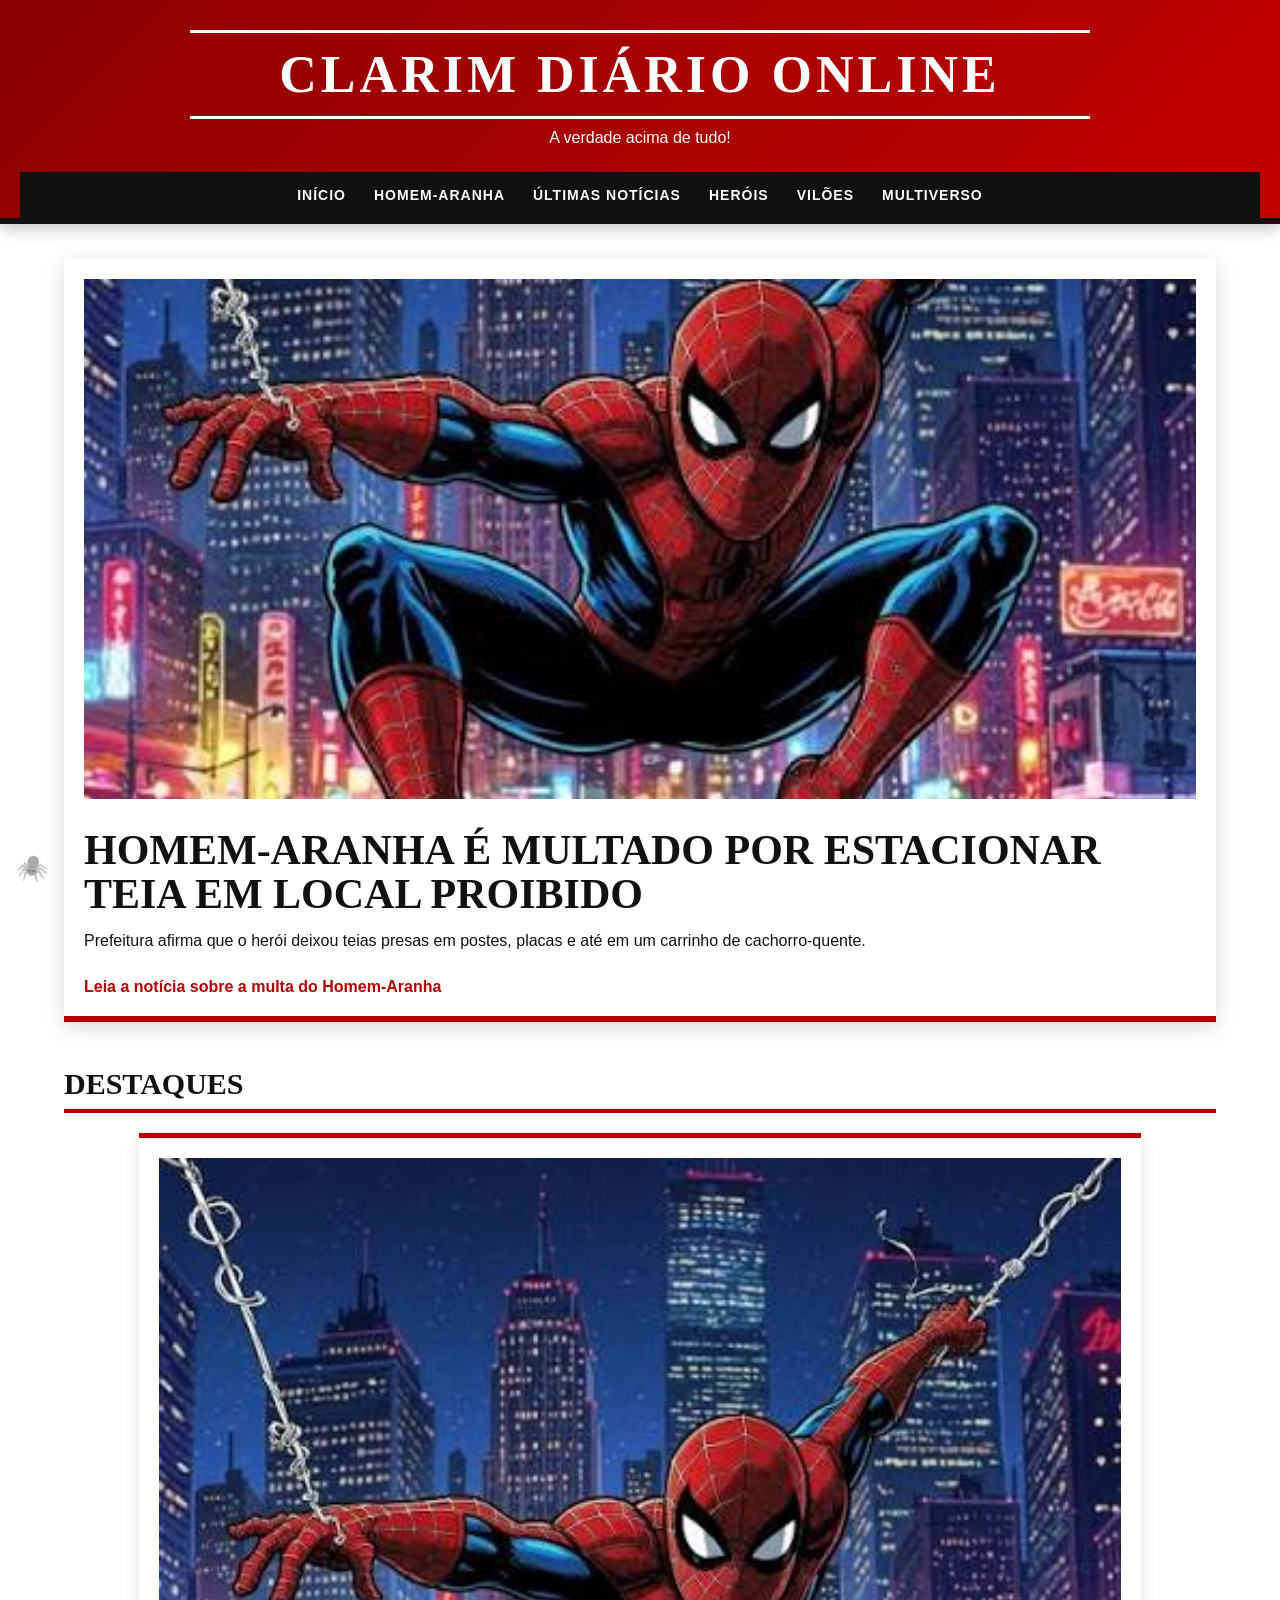
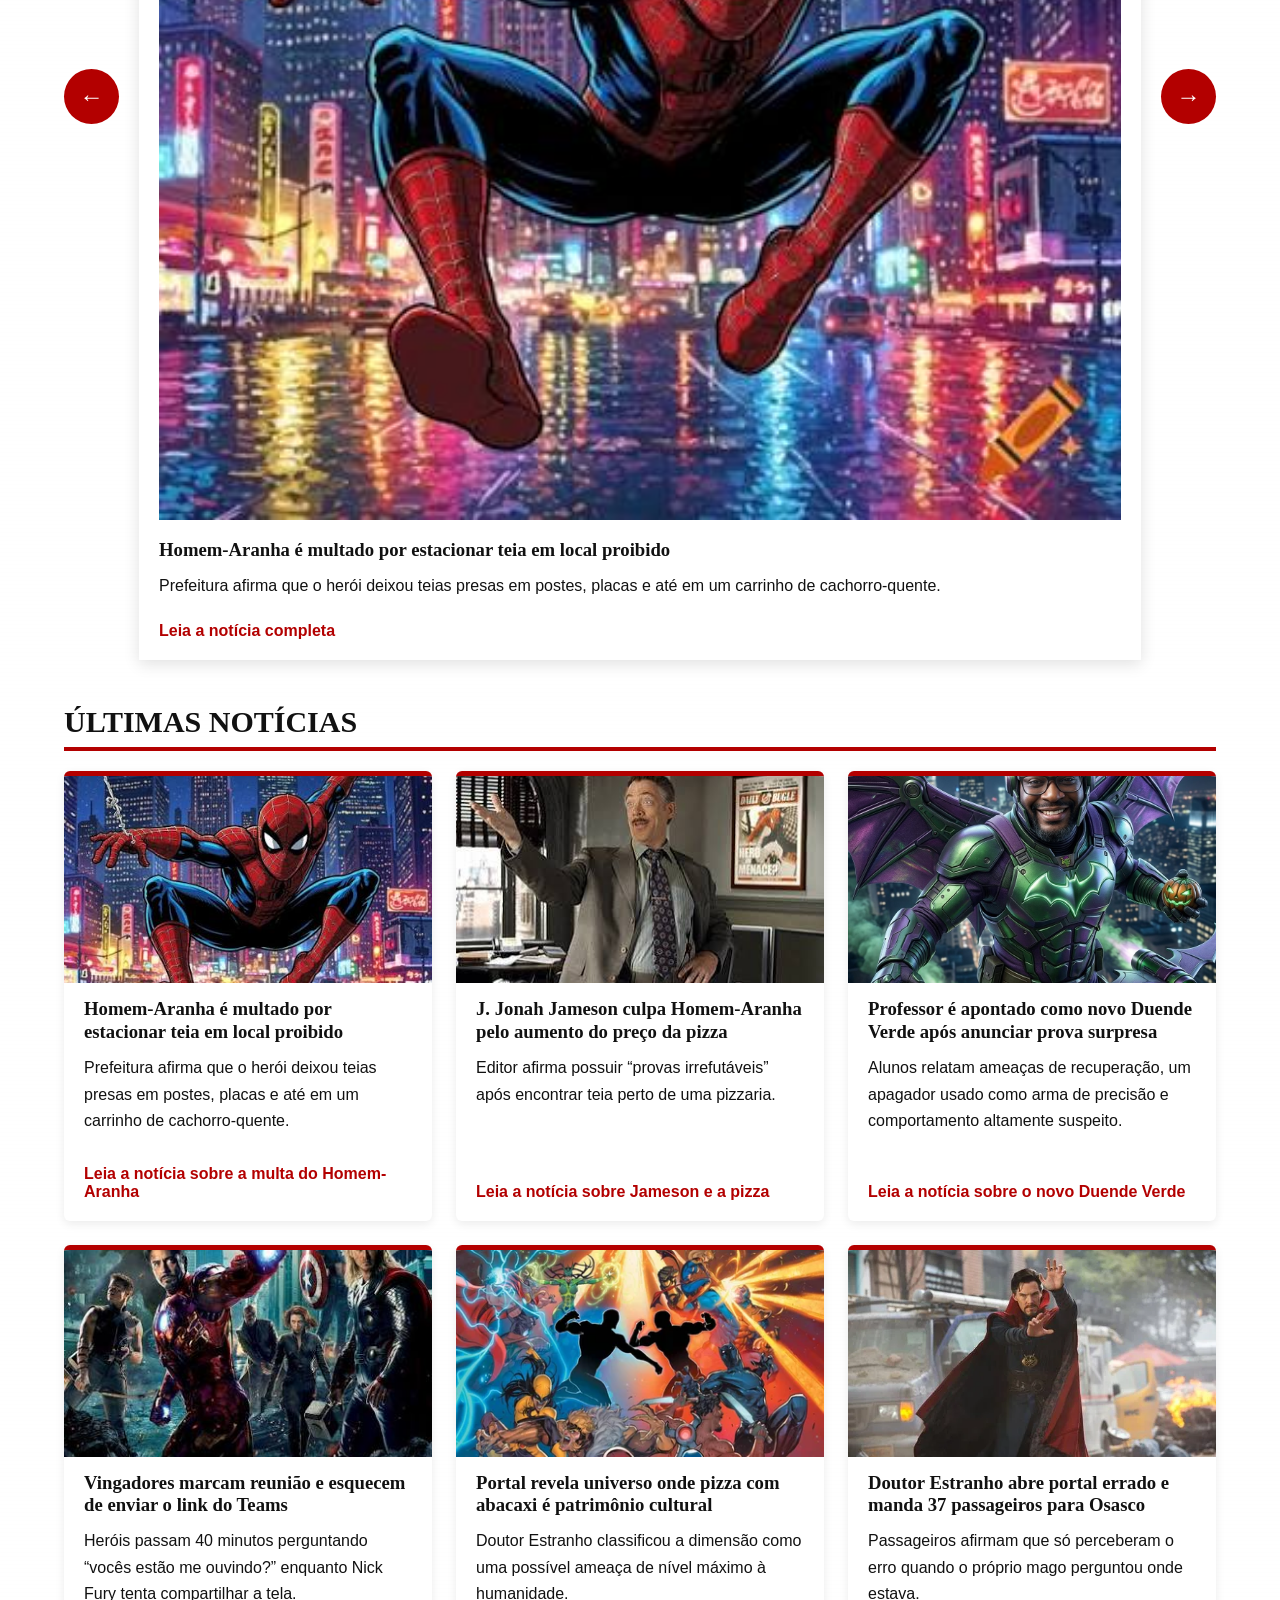
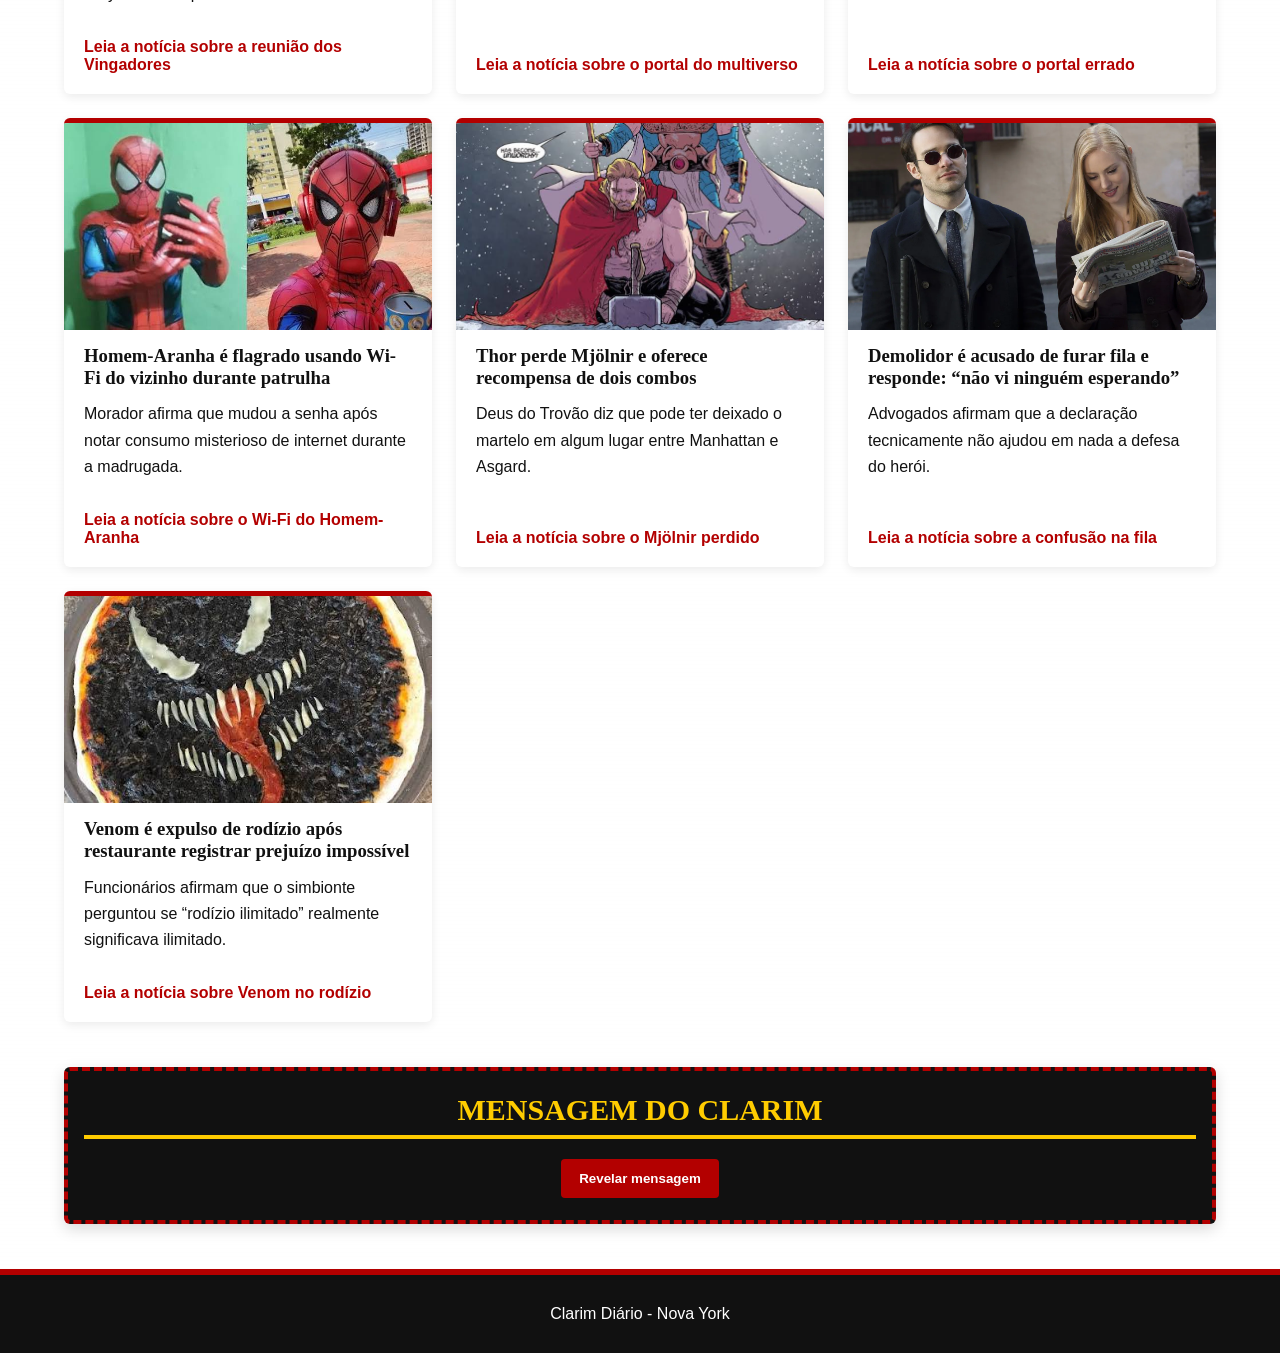
<file: index.html>
<!DOCTYPE html>
<html lang="pt-BR">

<head>

    <!-- Aqui eu faço os acentos, ç e outros caracteres funcionarem normalmente -->
    <meta charset="UTF-8">

    <!-- Isso faz o site se adaptar ao tamanho da tela, principalmente no celular -->
    <meta name="viewport" content="width=device-width, initial-scale=1.0">

    <!-- Aqui eu mudo o nome que aparece na aba do navegador -->
    <title>Clarim Diário | Notícias do Universo Marvel</title>

    <!-- Aqui eu mudo a descrição geral do site -->
    <!-- Essa descrição pode ser usada pelo Google e outros buscadores -->
    <meta
        name="description"
        content="Portal fictício e humorístico de notícias sobre o Homem-Aranha, heróis, vilões e acontecimentos absurdos do universo Marvel."
    >


    <!-- Aqui começa a parte responsável pela prévia quando eu compartilho o site -->

    <!-- Aqui eu mudo o título que aparece na prévia do link -->
    <meta
        property="og:title"
        content="Clarim Diário | Notícias do Universo Marvel"
    >

    <!-- Aqui eu mudo a descrição que aparece na prévia do link -->
    <meta
        property="og:description"
        content="Portal fictício e humorístico de notícias sobre super-heróis."
    >

    <!-- Aqui eu escolho qual imagem aparece quando compartilho o site -->
    <!-- Se eu quiser mudar a foto da prévia, é aqui que eu troco o link -->
    <meta
        property="og:image"
        content="https://paulo967.github.io/multiverso-news/img/preview-site.png?v=4"
    >

    <!-- Aqui eu informo que a imagem da prévia é PNG -->
    <meta property="og:image:type" content="image/png">

    <!-- Aqui eu informo o tamanho da imagem de prévia -->
    <meta property="og:image:width" content="1200">
    <meta property="og:image:height" content="630">

    <!-- Aqui eu coloco qual é o endereço oficial do meu site -->
    <meta
        property="og:url"
        content="https://paulo967.github.io/multiverso-news/"
    >

    <!-- Aqui eu informo que esse link é de um site -->
    <meta property="og:type" content="website">


    <!-- Essa parte serve principalmente para a prévia no X / Twitter -->

    <!-- summary_large_image faz a imagem aparecer maior na publicação -->
    <meta
        name="twitter:card"
        content="summary_large_image"
    >

    <!-- Aqui eu mudo o título que aparece no X -->
    <meta
        name="twitter:title"
        content="Clarim Diário | Notícias do Universo Marvel"
    >

    <!-- Aqui eu mudo a descrição da prévia no X -->
    <meta
        name="twitter:description"
        content="Portal fictício e humorístico de notícias sobre super-heróis."
    >

    <!-- Aqui eu escolho a imagem que aparece quando compartilho no X -->
    <meta
        name="twitter:image"
        content="https://paulo967.github.io/multiverso-news/img/preview-site.png?v=4"
    >

    <!-- Aqui eu descrevo a imagem para ajudar na acessibilidade -->
    <meta
        name="twitter:image:alt"
        content="Preview do portal Clarim Diário"
    >

    <!-- Aqui eu conecto meu HTML com o arquivo de CSS -->
    <!-- Se eu mudar o nome ou a pasta do CSS, tenho que mudar esse caminho -->
    <link rel="stylesheet" href="css/estilos.css">

</head>


<body>


    <!-- Aqui fica o cabeçalho que aparece no começo do site -->
    <header>

        <!-- Aqui eu mudo o nome/logo principal do portal -->
        <h1 class="logo-site">CLARIM DIÁRIO</h1>

        <!-- Aqui eu mudo a frase que aparece embaixo do nome -->
        <p>A verdade acima de tudo!</p>


        <!-- Esse é o botão do menu que aparece em telas menores -->
        <!-- O JavaScript também muda o texto dele para "Fechar" quando o menu abre -->
        <button
            id="botao-menu"
            aria-expanded="false"
            aria-controls="menu-principal"
        >
            ☰ Menu
        </button>


        <!-- Aqui ficam as opções do menu -->
        <nav id="menu-principal">

            <!-- Esse volta para o começo da página -->
            <a href="index.html">Início</a>

            <!-- Esse leva até a notícia principal -->
            <a href="#homem-aranha">Homem-Aranha</a>

            <!-- Esse leva até a parte onde ficam os cards -->
            <a href="#noticias-secundarias">Últimas Notícias</a>

            <!-- Esses três procuram os ids que eu coloquei nos cards -->
            <a href="#herois">Heróis</a>
            <a href="#viloes">Vilões</a>
            <a href="#multiverso">Multiverso</a>

        </nav>

    </header>



    <!-- Aqui começa o conteúdo principal da página -->
    <main>


        <!-- Essa é a notícia que aparece maior no começo do site -->
        <!-- O id homem-aranha também é usado pelo menu -->
        <section id="homem-aranha">

            <article>

                <!-- Aqui eu troco a imagem da notícia principal -->
                <!-- Para mudar, eu só preciso trocar o caminho dentro do src -->
                <img
                    src="img/homem-aranha.jpg"
                    alt="Homem-Aranha em Nova York"
                >

                <!-- Aqui eu mudo o título da notícia principal -->
                <h2>
                    Homem-Aranha é multado por estacionar teia em local proibido
                </h2>

                <!-- Aqui eu mudo o resumo que aparece embaixo do título -->
                <p>
                    Prefeitura afirma que o herói deixou teias presas em postes,
                    placas e até em um carrinho de cachorro-quente.
                </p>

                <!-- Aqui eu escolho qual página abre quando clico -->
                <!-- Se eu trocar noticia1.html, ele vai abrir outra página -->
                <a href="noticia1.html">
                    Leia a notícia sobre a multa do Homem-Aranha
                </a>

            </article>

        </section>



        <!-- Aqui fica o carrossel de notícias -->
        <section id="carrossel">

            <!-- Aqui eu mudo o nome dessa parte -->
            <h2>Destaques</h2>

            <!-- Essa div segura todos os elementos do carrossel -->
            <div class="carrossel-container">


                <!-- Esse botão volta uma notícia -->
                <!-- Quem faz ele funcionar é o JavaScript -->
                <button
                    id="botao-anterior"
                    aria-label="Notícia anterior"
                >
                    ←
                </button>


                <!-- Esse article é onde o JavaScript troca as notícias -->
                <article id="carrossel-noticia">


                    <!-- O JavaScript muda o src dessa imagem -->
                    <img
                        id="carrossel-imagem"
                        src="img/homem-aranha.jpg"
                        alt="Homem-Aranha em Nova York"
                    >


                    <!-- O JavaScript muda esse título -->
                    <h3 id="carrossel-titulo">
                        Homem-Aranha é multado por estacionar teia em local proibido
                    </h3>


                    <!-- O JavaScript muda esse resumo -->
                    <p id="carrossel-resumo">
                        Prefeitura afirma que o herói deixou teias presas em postes,
                        placas e até em um carrinho de cachorro-quente.
                    </p>


                    <!-- O JavaScript também troca o href para abrir a notícia certa -->
                    <a
                        id="carrossel-link"
                        href="noticia1.html"
                    >
                        Leia a notícia completa
                    </a>

                </article>


                <!-- Esse botão passa para a próxima notícia -->
                <button
                    id="botao-proximo"
                    aria-label="Próxima notícia"
                >
                    →
                </button>

            </div>

        </section>



        <!-- Aqui ficam todas as notícias menores em formato de cards -->
        <section id="noticias-secundarias">

            <!-- Aqui eu mudo o título dessa parte -->
            <h2>Últimas Notícias</h2>


            <!-- Essa div organiza todas as notícias em colunas -->
            <!-- A quantidade de colunas é controlada no CSS -->
            <div class="cards-noticias">


                <!-- NOTÍCIA 1 -->
                <article>

                    <!-- Aqui eu troco a imagem da notícia 1 -->
                    <img
                        src="img/homem-aranha.jpg"
                        alt="Homem-Aranha em Nova York"
                    >

                    <!-- Aqui eu mudo o título da notícia 1 -->
                    <h3>
                        Homem-Aranha é multado por estacionar teia em local proibido
                    </h3>

                    <!-- Aqui eu mudo o resumo da notícia 1 -->
                    <p>
                        Prefeitura afirma que o herói deixou teias presas em postes,
                        placas e até em um carrinho de cachorro-quente.
                    </p>

                    <!-- Aqui eu escolho qual HTML vai abrir -->
                    <a href="noticia1.html">
                        Leia a notícia sobre a multa do Homem-Aranha
                    </a>

                </article>



                <!-- NOTÍCIA 2 -->
                <article>

                    <!-- Aqui eu troco a imagem da notícia 2 -->
                    <img
                        src="img/jameson.jpg"
                        alt="J. Jonah Jameson no Clarim Diário"
                    >

                    <!-- Aqui eu mudo o título -->
                    <h3>
                        J. Jonah Jameson culpa Homem-Aranha pelo aumento do preço da pizza
                    </h3>

                    <!-- Aqui eu mudo o resumo -->
                    <p>
                        Editor afirma possuir “provas irrefutáveis” após encontrar
                        teia perto de uma pizzaria.
                    </p>

                    <!-- Aqui eu escolho qual página vai abrir -->
                    <a href="noticia2.html">
                        Leia a notícia sobre Jameson e a pizza
                    </a>

                </article>



                <!-- NOTÍCIA 3 -->

                <!-- O id viloes faz o botão "Vilões" do menu vir direto para esse card -->
                <article id="viloes">

                    <!-- Aqui eu troco a imagem -->
                    <img
                        src="img/vilao.jpg"
                        alt="Professor caracterizado de forma humorística como vilão"
                    >

                    <!-- Aqui eu mudo o título -->
                    <h3>
                        Professor é apontado como novo Duende Verde após anunciar prova surpresa
                    </h3>

                    <!-- Aqui eu mudo o resumo -->
                    <p>
                        Alunos relatam ameaças de recuperação, um apagador usado como
                        arma de precisão e comportamento altamente suspeito.
                    </p>

                    <!-- Aqui eu escolho qual notícia abre -->
                    <a href="noticia3.html">
                        Leia a notícia sobre o novo Duende Verde
                    </a>

                </article>



                <!-- NOTÍCIA 4 -->

                <!-- O id herois faz o botão "Heróis" do menu vir direto para esse card -->
                <article id="herois">

                    <!-- Aqui eu troco a imagem -->
                    <img
                        src="img/herois.jpg"
                        alt="Grupo de heróis reunidos"
                    >

                    <!-- Aqui eu mudo o título -->
                    <h3>
                        Vingadores marcam reunião e esquecem de enviar o link do Teams
                    </h3>

                    <!-- Aqui eu mudo o resumo -->
                    <p>
                        Heróis passam 40 minutos perguntando “vocês estão me ouvindo?”
                        enquanto Nick Fury tenta compartilhar a tela.
                    </p>

                    <!-- Aqui eu escolho qual página abre -->
                    <a href="noticia4.html">
                        Leia a notícia sobre a reunião dos Vingadores
                    </a>

                </article>



                <!-- NOTÍCIA 5 -->

                <!-- O id multiverso faz o botão "Multiverso" do menu vir direto para esse card -->
                <article id="multiverso">

                    <!-- Aqui eu troco a imagem -->
                    <img
                        src="img/multiverso.jpg"
                        alt="Portal dimensional surgindo em Nova York"
                    >

                    <!-- Aqui eu mudo o título -->
                    <h3>
                        Portal revela universo onde pizza com abacaxi é patrimônio cultural
                    </h3>

                    <!-- Aqui eu mudo o resumo -->
                    <p>
                        Doutor Estranho classificou a dimensão como uma possível ameaça
                        de nível máximo à humanidade.
                    </p>

                    <!-- Aqui eu escolho qual notícia abre -->
                    <a href="noticia5.html">
                        Leia a notícia sobre o portal do multiverso
                    </a>

                </article>



                <!-- NOTÍCIA 6 -->
                <article>

                    <!-- Aqui eu troco a imagem -->
                    <img
                        src="img/doutor-estranho.jpg"
                        alt="Doutor Estranho abrindo um portal"
                    >

                    <!-- Aqui eu mudo o título -->
                    <h3>
                        Doutor Estranho abre portal errado e manda 37 passageiros para Osasco
                    </h3>

                    <!-- Aqui eu mudo o resumo -->
                    <p>
                        Passageiros afirmam que só perceberam o erro quando o próprio
                        mago perguntou onde estava.
                    </p>

                    <!-- Aqui eu escolho qual notícia abre -->
                    <a href="noticia6.html">
                        Leia a notícia sobre o portal errado
                    </a>

                </article>



                <!-- NOTÍCIA 7 -->
                <article>

                    <!-- Aqui eu troco a imagem -->
                    <img
                        src="img/homem-aranha-wifi.jpg"
                        alt="Homem-Aranha usando um celular"
                    >

                    <!-- Aqui eu mudo o título -->
                    <h3>
                        Homem-Aranha é flagrado usando Wi-Fi do vizinho durante patrulha
                    </h3>

                    <!-- Aqui eu mudo o resumo -->
                    <p>
                        Morador afirma que mudou a senha após notar consumo misterioso
                        de internet durante a madrugada.
                    </p>

                    <!-- Aqui eu escolho qual notícia abre -->
                    <a href="noticia7.html">
                        Leia a notícia sobre o Wi-Fi do Homem-Aranha
                    </a>

                </article>



                <!-- NOTÍCIA 8 -->
                <article>

                    <!-- Aqui eu troco a imagem -->
                    <img
                        src="img/thor.jpg"
                        alt="Thor procurando seu martelo"
                    >

                    <!-- Aqui eu mudo o título -->
                    <h3>
                        Thor perde Mjölnir e oferece recompensa de dois combos
                    </h3>

                    <!-- Aqui eu mudo o resumo -->
                    <p>
                        Deus do Trovão diz que pode ter deixado o martelo em algum lugar
                        entre Manhattan e Asgard.
                    </p>

                    <!-- Aqui eu escolho qual notícia abre -->
                    <a href="noticia8.html">
                        Leia a notícia sobre o Mjölnir perdido
                    </a>

                </article>



                <!-- NOTÍCIA 9 -->
                <article>

                    <!-- Aqui eu troco a imagem -->
                    <img
                        src="img/demolidor.jpg"
                        alt="Demolidor em uma rua de Nova York"
                    >

                    <!-- Aqui eu mudo o título -->
                    <h3>
                        Demolidor é acusado de furar fila e responde:
                        “não vi ninguém esperando”
                    </h3>

                    <!-- Aqui eu mudo o resumo -->
                    <p>
                        Advogados afirmam que a declaração tecnicamente não ajudou
                        em nada a defesa do herói.
                    </p>

                    <!-- Aqui eu escolho qual notícia abre -->
                    <a href="noticia9.html">
                        Leia a notícia sobre a confusão na fila
                    </a>

                </article>



                <!-- NOTÍCIA 10 -->
                <article>

                    <!-- Aqui eu troco a imagem -->
                    <img
                        src="img/venom.jpg"
                        alt="Venom em um restaurante"
                    >

                    <!-- Aqui eu mudo o título -->
                    <h3>
                        Venom é expulso de rodízio após restaurante registrar prejuízo impossível
                    </h3>

                    <!-- Aqui eu mudo o resumo -->
                    <p>
                        Funcionários afirmam que o simbionte perguntou se
                        “rodízio ilimitado” realmente significava ilimitado.
                    </p>

                    <!-- Aqui eu escolho qual notícia abre -->
                    <a href="noticia10.html">
                        Leia a notícia sobre Venom no rodízio
                    </a>

                </article>


            </div>

        </section>



        <!-- Aqui fica aquela mensagem escondida que só aparece quando clico -->
        <section id="mensagem-secreta">

            <!-- Aqui eu mudo o título dessa brincadeira -->
            <h2>Mensagem do Clarim</h2>

            <!-- Esse botão é usado pelo JavaScript para mostrar e esconder a mensagem -->
            <button id="botao-secreto">
                Revelar mensagem
            </button>

            <!-- Aqui eu mudo o texto da mensagem secreta -->
            <!-- A classe escondido faz ela começar invisível -->
            <p id="texto-secreto" class="escondido">
                J. Jonah Jameson ainda acredita que o Homem-Aranha é culpado por tudo.
            </p>

        </section>

    </main>



    <!-- Aqui fica o final do site -->
    <footer>

        <!-- Aqui eu mudo o texto do rodapé -->
        <p>Clarim Diário - Nova York</p>

    </footer>



    <!-- Aqui fica o Plantão que aparece sozinho depois de alguns segundos -->
    <!-- A frase do Plantão é colocada pelo JavaScript -->
    <div
        id="plantao-clarim"
        class="plantao-escondido"
        role="status"
        aria-live="polite"
    ></div>



    <!-- Essa aranha fica no canto e funciona como botão secreto -->
    <!-- Quando eu clico nela, começa o Easter Egg -->
    <button
        id="aranha-secreta"
        aria-label="Aranha misteriosa"
    >
        🕷️
    </button>



    <!-- Essa parte inteira começa escondida -->
    <!-- O JavaScript mostra quando eu clico na aranha -->
    <div id="easter-corrida" class="easter-escondido">


        <!-- Aqui eu mudo o aviso que aparece no começo da perseguição -->
        <div class="alerta-easter">
            ⚠ PERIGO NO CLARIM!
        </div>


        <!-- Aqui eu troco a imagem de quem está fugindo -->
        <img
            id="paulo-aranha"
            src="img/paulo-aranha.png"
            alt="Homem-Aranha correndo"
        >


        <!-- Essa div segura o Duende e o balão juntos -->
        <!-- Fiz assim para o balão acompanhar o Duende durante a animação -->
        <div id="duende-wrapper">


            <!-- Aqui eu troco a imagem do personagem que está perseguindo -->
            <img
                id="professor-duende"
                src="img/professor-duende.png"
                alt="Duende Verde perseguindo"
            >

3
            <!-- Aqui eu mudo o que o Duende fala durante a perseguição -->
            <div id="balao-duende">
                PETRIT, VOLTA AQUI!
            </div>


        </div>

    </div>



    <!-- Aqui eu conecto o HTML com o meu JavaScript -->
    <script src="js/script.js"></script>


</body>

</html>
</file>
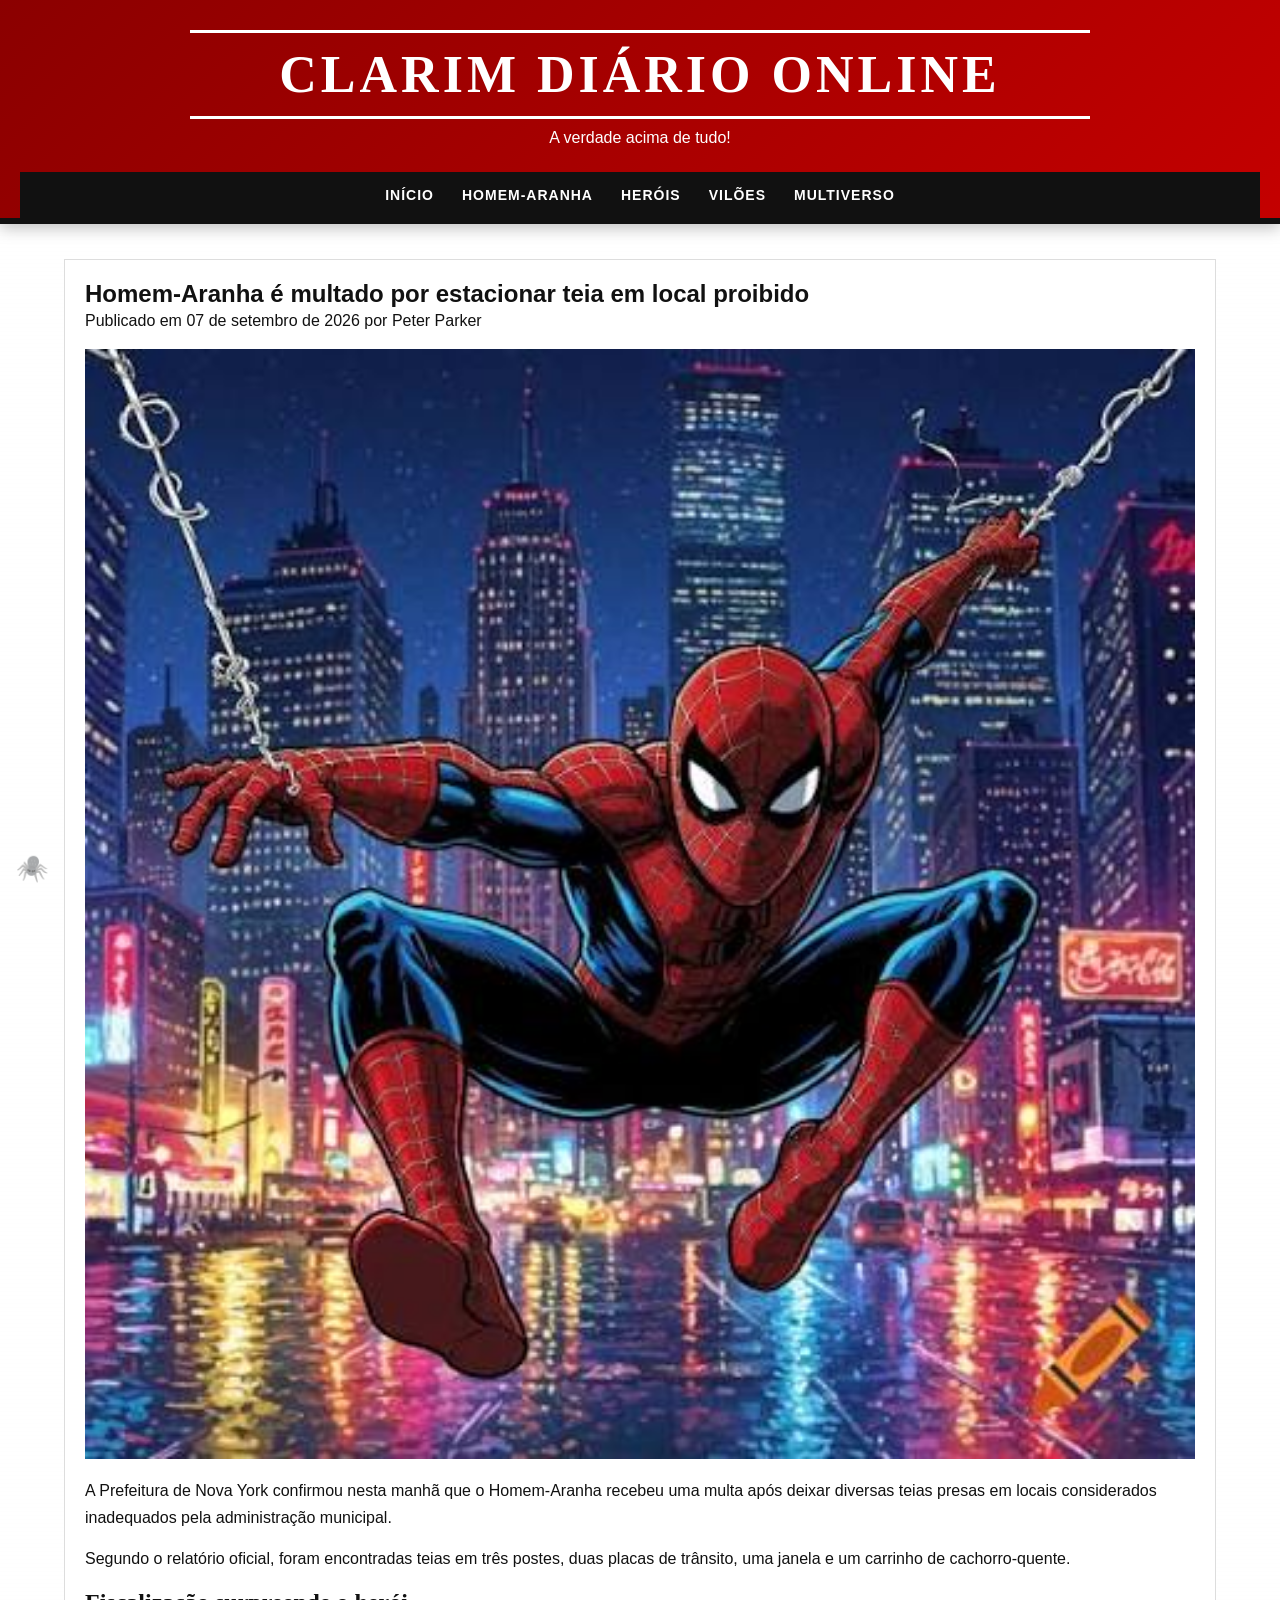
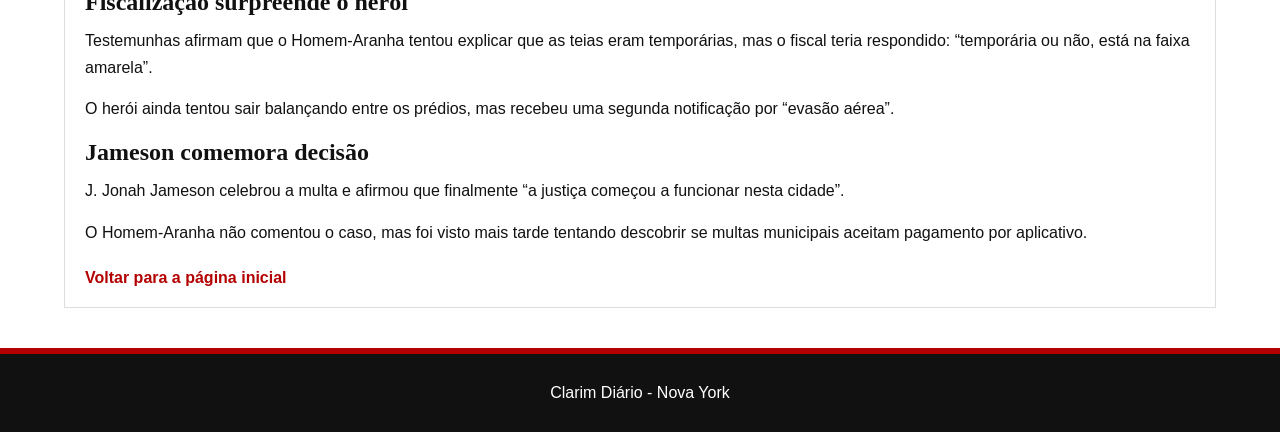
<file: noticia1.html>
<!DOCTYPE html>
<html lang="pt-BR">

<head>
    <meta charset="UTF-8">

    <meta name="viewport" content="width=device-width, initial-scale=1.0">

    <title>Homem-Aranha é multado por estacionar teia | Clarim Diário</title>

    <meta
        name="description"
        content="Homem-Aranha recebe multa após prefeitura encontrar teias presas em locais proibidos de Nova York."
    >

    <link rel="stylesheet" href="css/estilos.css">
</head>

<body>

    <header>

    <p class="logo-site">CLARIM DIÁRIO</p>

    <p>A verdade acima de tudo!</p>

    <button
        id="botao-menu"
        aria-expanded="false"
        aria-controls="menu-principal"
    >
        ☰ Menu
    </button>

    <nav id="menu-principal">
        <a href="index.html">Início</a>
        <a href="index.html#homem-aranha">Homem-Aranha</a>
        <a href="index.html#herois">Heróis</a>
        <a href="index.html#viloes">Vilões</a>
        <a href="index.html#multiverso">Multiverso</a>
    </nav>

</header>

    <main>

        <article>

            <h1>
                Homem-Aranha é multado por estacionar teia em local proibido
            </h1>

            <p>
                Publicado em
                <time datetime="2026-09-07">07 de setembro de 2026</time>
                por Peter Parker
            </p>

            <img
                src="img/homem-aranha.jpg"
                alt="Homem-Aranha em Nova York"
            >

            <p>
                A Prefeitura de Nova York confirmou nesta manhã que o
                Homem-Aranha recebeu uma multa após deixar diversas teias
                presas em locais considerados inadequados pela administração
                municipal.
            </p>

            <p>
                Segundo o relatório oficial, foram encontradas teias em três
                postes, duas placas de trânsito, uma janela e um carrinho de
                cachorro-quente.
            </p>

            <h2>Fiscalização surpreende o herói</h2>

            <p>
                Testemunhas afirmam que o Homem-Aranha tentou explicar que
                as teias eram temporárias, mas o fiscal teria respondido:
                “temporária ou não, está na faixa amarela”.
            </p>

            <p>
                O herói ainda tentou sair balançando entre os prédios,
                mas recebeu uma segunda notificação por “evasão aérea”.
            </p>

            <h2>Jameson comemora decisão</h2>

            <p>
                J. Jonah Jameson celebrou a multa e afirmou que finalmente
                “a justiça começou a funcionar nesta cidade”.
            </p>

            <p>
                O Homem-Aranha não comentou o caso, mas foi visto mais tarde
                tentando descobrir se multas municipais aceitam pagamento
                por aplicativo.
            </p>

            <a href="index.html">
                Voltar para a página inicial
            </a>

        </article>

    </main>

    <footer>
        <p>Clarim Diário - Nova York</p>
    </footer>

    
<!-- EASTER EGG DA ARANHA -->
<button id="aranha-secreta" aria-label="Aranha misteriosa">
    🕷️
</button>

<div id="easter-corrida" class="easter-escondido">

    <div class="alerta-easter">
        ⚠ PERIGO NO CLARIM!
    </div>

    <img
        id="paulo-aranha"
        src="img/paulo-aranha.png"
        alt="Homem-Aranha correndo"
    >

    <div id="duende-wrapper">

        <img
            id="professor-duende"
            src="img/professor-duende.png"
            alt="Duende Verde perseguindo"
        >

        <div id="balao-duende">
            PETRIT, VOLTA AQUI!
        </div>

    </div>

</div>

<script src="js/script.js"></script>

</body>

</html>
</file>
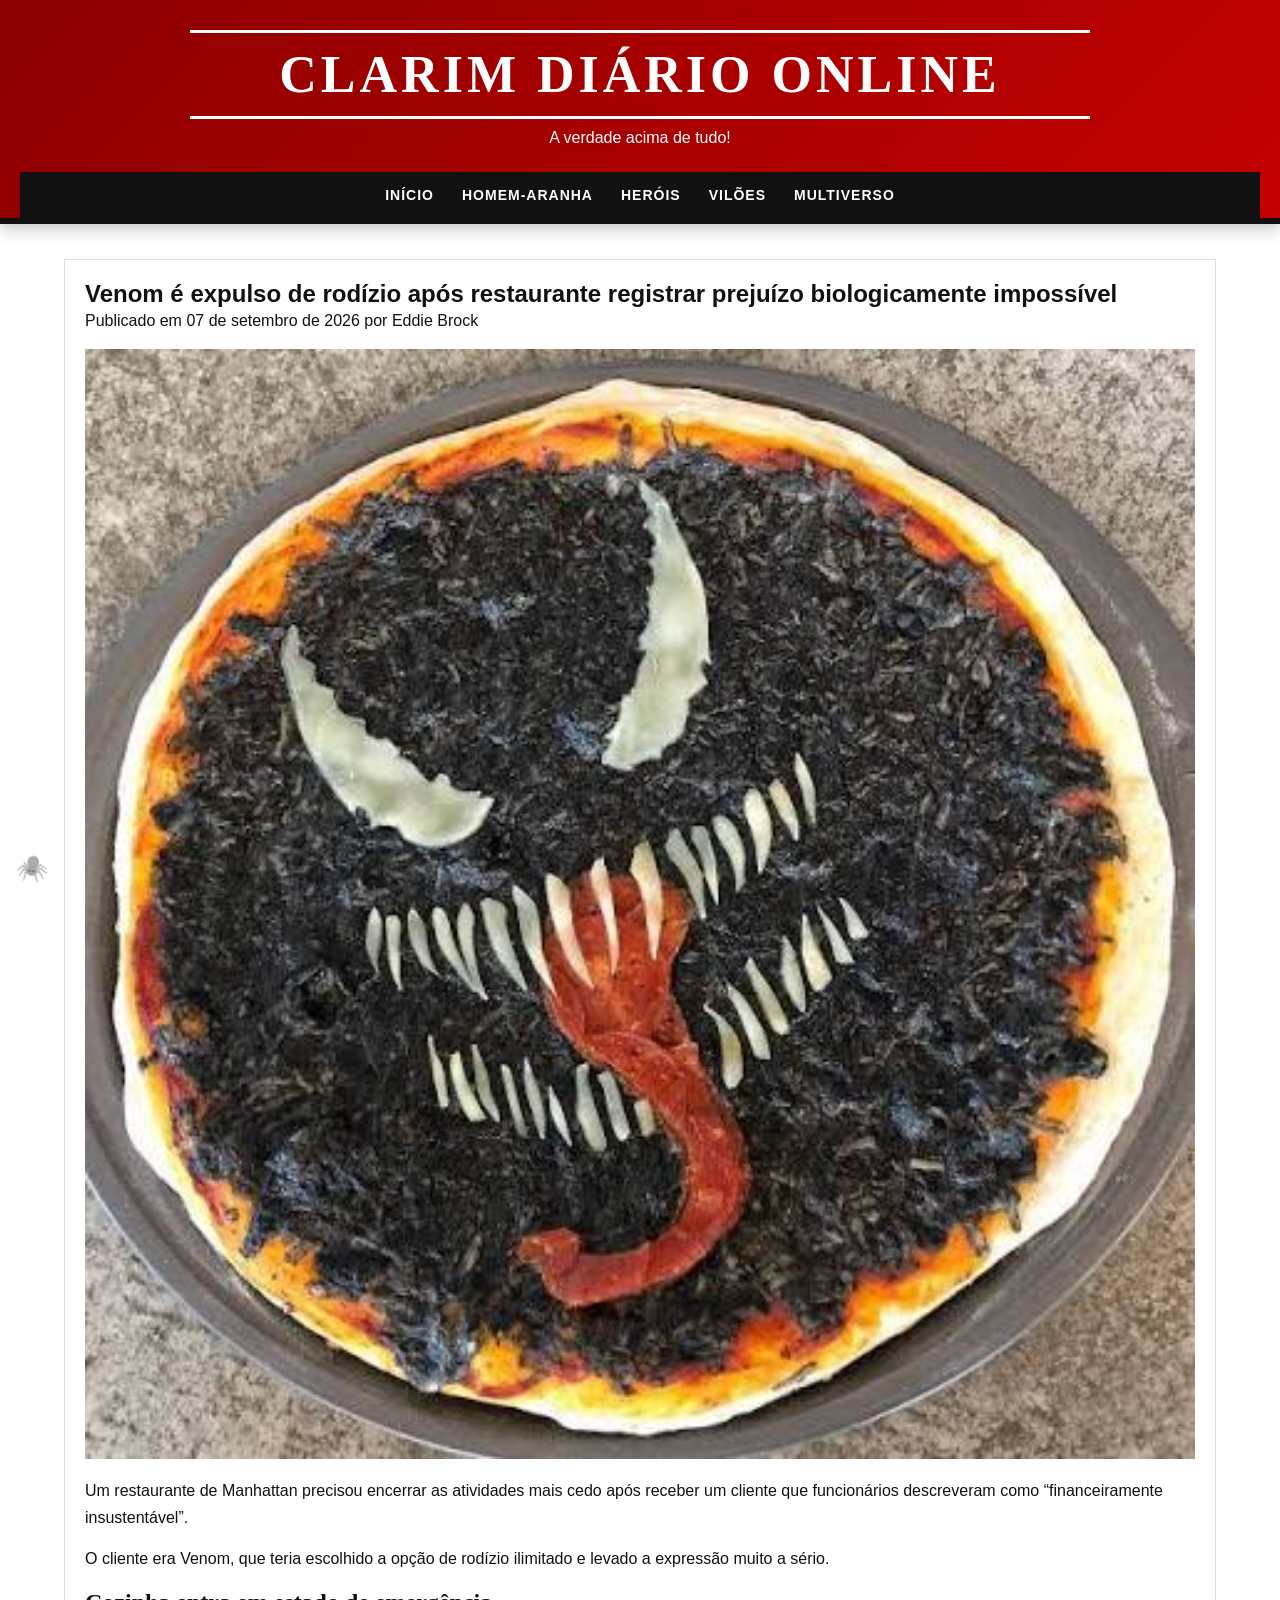
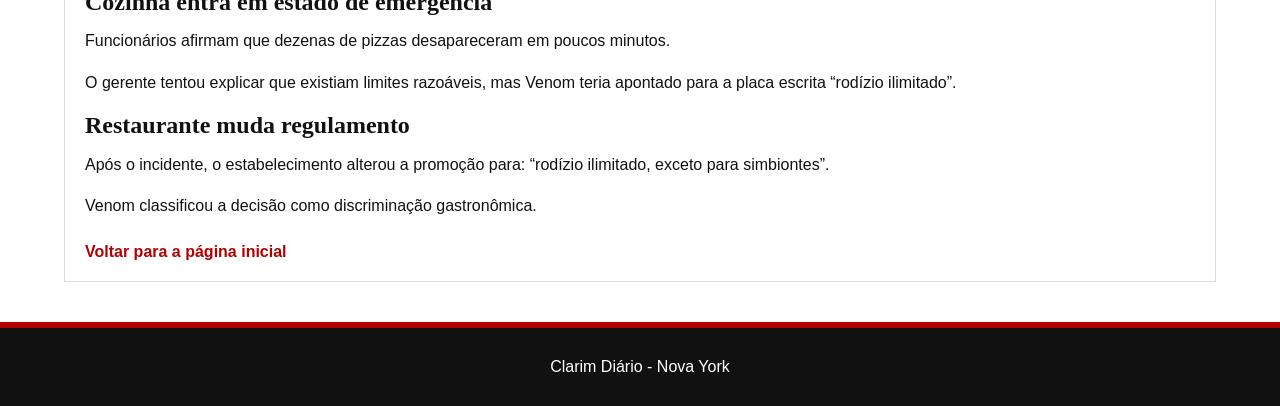
<file: noticia10.html>
<!DOCTYPE html>
<html lang="pt-BR">

<head>
    <meta charset="UTF-8">
    <meta name="viewport" content="width=device-width, initial-scale=1.0">

    <title>Venom é expulso de rodízio | Clarim Diário</title>

    <meta
        name="description"
        content="Venom é expulso de um rodízio após restaurante registrar um prejuízo considerado biologicamente impossível."
    >

    <link rel="stylesheet" href="css/estilos.css">
</head>

<body>

    <header>

    <p class="logo-site">CLARIM DIÁRIO</p>

    <p>A verdade acima de tudo!</p>

    <button
        id="botao-menu"
        aria-expanded="false"
        aria-controls="menu-principal"
    >
        ☰ Menu
    </button>

    <nav id="menu-principal">
        <a href="index.html">Início</a>
        <a href="index.html#homem-aranha">Homem-Aranha</a>
        <a href="index.html#herois">Heróis</a>
        <a href="index.html#viloes">Vilões</a>
        <a href="index.html#multiverso">Multiverso</a>
    </nav>

</header>

    <main>

        <article>

            <h1>
                Venom é expulso de rodízio após restaurante registrar prejuízo biologicamente impossível
            </h1>

            <p>
                Publicado em
                <time datetime="2026-09-07">07 de setembro de 2026</time>
                por Eddie Brock
            </p>

            <img
                src="img/venom.jpg"
                alt="Venom em um restaurante com várias pizzas"
            >

            <p>
                Um restaurante de Manhattan precisou encerrar as atividades
                mais cedo após receber um cliente que funcionários
                descreveram como “financeiramente insustentável”.
            </p>

            <p>
                O cliente era Venom, que teria escolhido a opção de rodízio
                ilimitado e levado a expressão muito a sério.
            </p>

            <h2>Cozinha entra em estado de emergência</h2>

            <p>
                Funcionários afirmam que dezenas de pizzas desapareceram
                em poucos minutos.
            </p>

            <p>
                O gerente tentou explicar que existiam limites razoáveis,
                mas Venom teria apontado para a placa escrita
                “rodízio ilimitado”.
            </p>

            <h2>Restaurante muda regulamento</h2>

            <p>
                Após o incidente, o estabelecimento alterou a promoção para:
                “rodízio ilimitado, exceto para simbiontes”.
            </p>

            <p>
                Venom classificou a decisão como discriminação gastronômica.
            </p>

            <a href="index.html">
                Voltar para a página inicial
            </a>

        </article>

    </main>

    <footer>
        <p>Clarim Diário - Nova York</p>
    </footer>

    
<!-- EASTER EGG DA ARANHA -->
<button id="aranha-secreta" aria-label="Aranha misteriosa">
    🕷️
</button>

<div id="easter-corrida" class="easter-escondido">

    <div class="alerta-easter">
        ⚠ PERIGO NO CLARIM!
    </div>

    <img
        id="paulo-aranha"
        src="img/paulo-aranha.png"
        alt="Homem-Aranha correndo"
    >

    <div id="duende-wrapper">

        <img
            id="professor-duende"
            src="img/professor-duende.png"
            alt="Duende Verde perseguindo"
        >

        <div id="balao-duende">
            PETRIT, VOLTA AQUI!
        </div>

    </div>

</div>

<script src="js/script.js"></script>

</body>

</html>
</file>
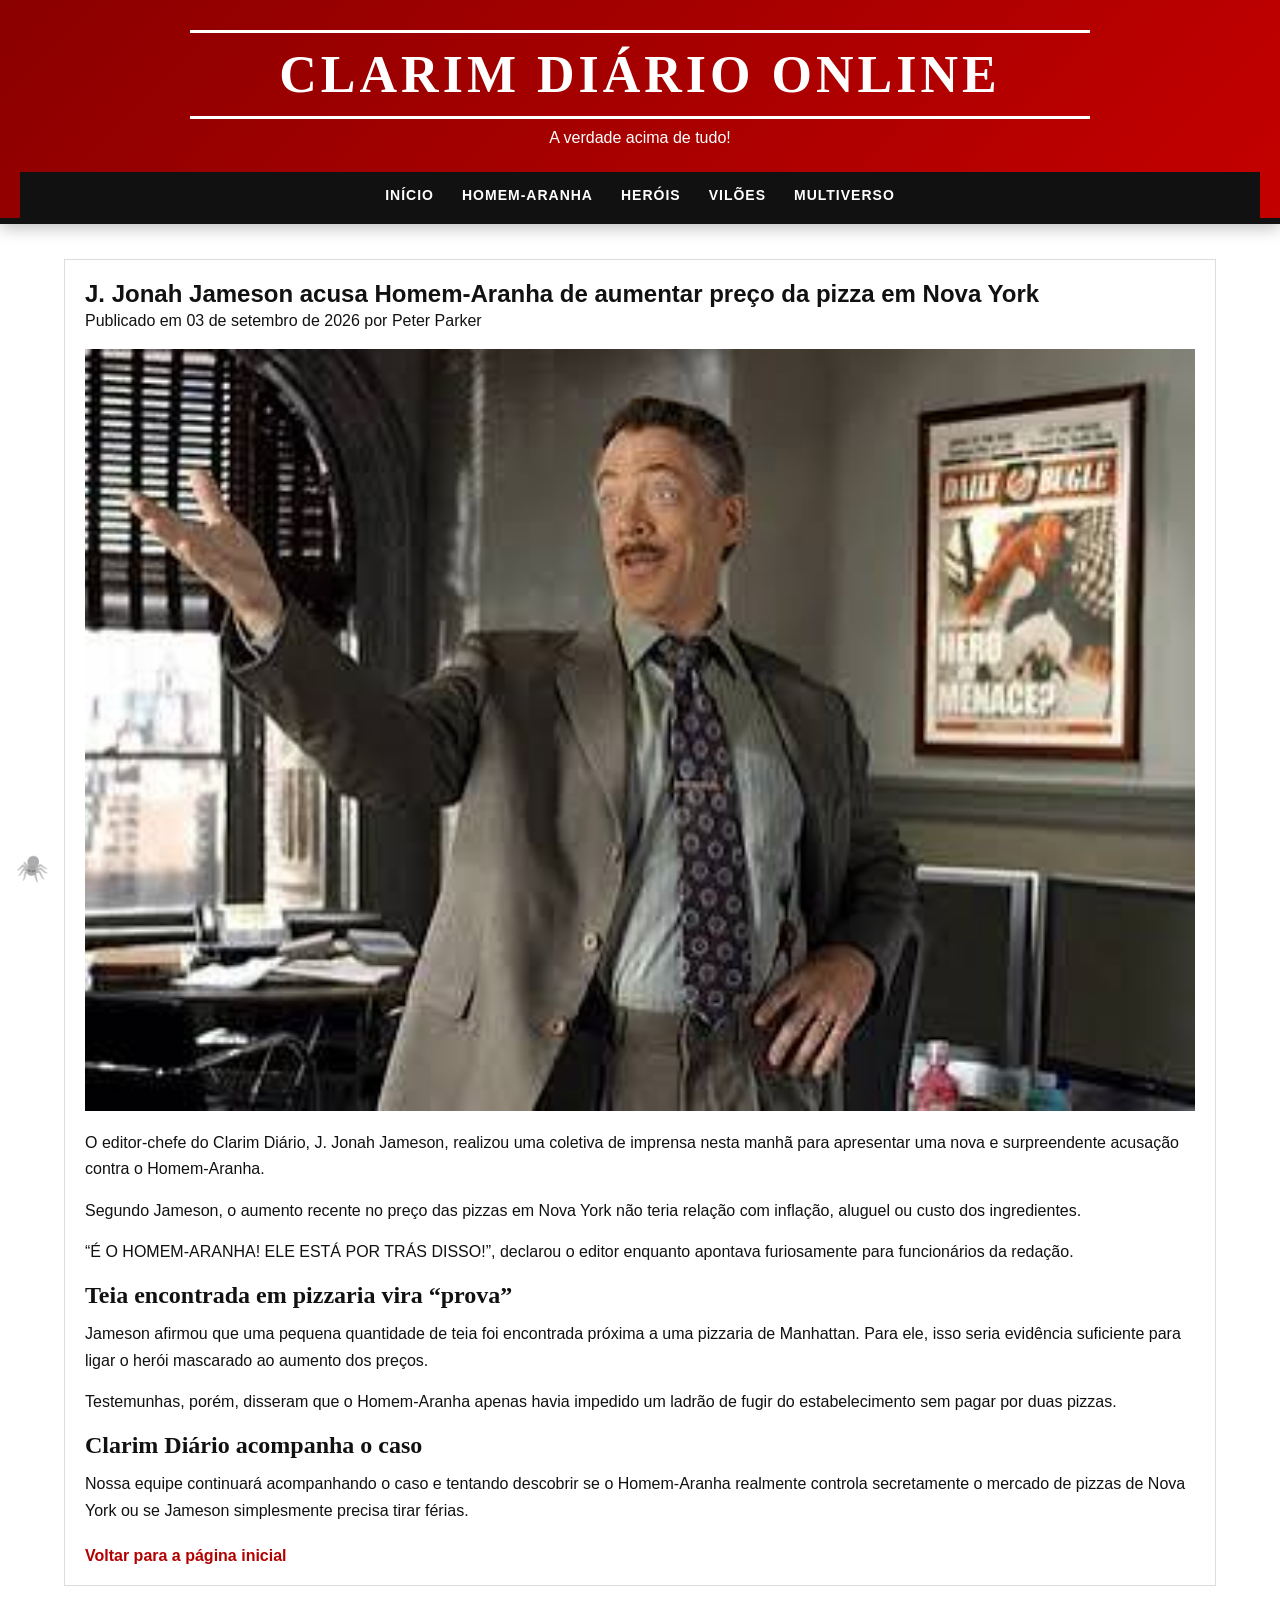
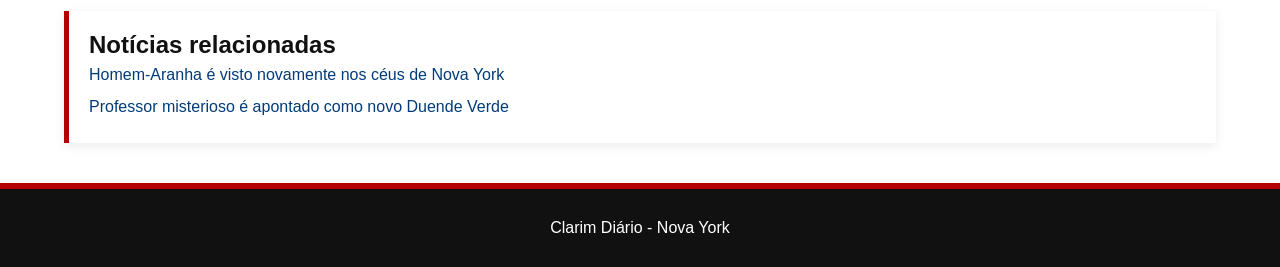
<file: noticia2.html>
<!DOCTYPE html>
<html lang="pt-BR">

<head>
    <meta charset="UTF-8">

    <meta name="viewport" content="width=device-width, initial-scale=1.0">

    <title>Jameson culpa Homem-Aranha pelo preço da pizza | Clarim Diário</title>

    <meta
        name="description"
        content="J. Jonah Jameson acusa o Homem-Aranha de estar por trás do aumento no preço das pizzas em Nova York."
    >

    <link rel="stylesheet" href="css/estilos.css">
</head>

<body>

    <!-- CABEÇALHO -->
    <header>

    <p class="logo-site">CLARIM DIÁRIO</p>

    <p>A verdade acima de tudo!</p>

    <button
        id="botao-menu"
        aria-expanded="false"
        aria-controls="menu-principal"
    >
        ☰ Menu
    </button>

    <nav id="menu-principal">
        <a href="index.html">Início</a>
        <a href="index.html#homem-aranha">Homem-Aranha</a>
        <a href="index.html#herois">Heróis</a>
        <a href="index.html#viloes">Vilões</a>
        <a href="index.html#multiverso">Multiverso</a>
    </nav>

</header>


    <!-- CONTEÚDO PRINCIPAL -->
    <main>

        <!-- NOTÍCIA COMPLETA -->
        <article>

            <h1>
                J. Jonah Jameson acusa Homem-Aranha de aumentar preço da pizza em Nova York
            </h1>

            <p>
                Publicado em
                <time datetime="2026-09-03">03 de setembro de 2026</time>
                por Peter Parker
            </p>

            <img
                src="img/jameson.jpg"
                alt="J. Jonah Jameson no escritório do Clarim Diário"
            >

            <p>
                O editor-chefe do Clarim Diário, J. Jonah Jameson,
                realizou uma coletiva de imprensa nesta manhã para
                apresentar uma nova e surpreendente acusação contra
                o Homem-Aranha.
            </p>

            <p>
                Segundo Jameson, o aumento recente no preço das pizzas
                em Nova York não teria relação com inflação, aluguel
                ou custo dos ingredientes.
            </p>

            <p>
                “É O HOMEM-ARANHA! ELE ESTÁ POR TRÁS DISSO!”,
                declarou o editor enquanto apontava furiosamente
                para funcionários da redação.
            </p>

            <h2>Teia encontrada em pizzaria vira “prova”</h2>

            <p>
                Jameson afirmou que uma pequena quantidade de teia
                foi encontrada próxima a uma pizzaria de Manhattan.
                Para ele, isso seria evidência suficiente para ligar
                o herói mascarado ao aumento dos preços.
            </p>

            <p>
                Testemunhas, porém, disseram que o Homem-Aranha apenas
                havia impedido um ladrão de fugir do estabelecimento
                sem pagar por duas pizzas.
            </p>

            <h2>Clarim Diário acompanha o caso</h2>

            <p>
                Nossa equipe continuará acompanhando o caso e tentando
                descobrir se o Homem-Aranha realmente controla
                secretamente o mercado de pizzas de Nova York ou se
                Jameson simplesmente precisa tirar férias.
            </p>

            <a href="index.html">
                Voltar para a página inicial
            </a>

        </article>


        <!-- NOTÍCIAS RELACIONADAS -->
        <aside>

            <h2>Notícias relacionadas</h2>

            <a href="noticia1.html">
                Homem-Aranha é visto novamente nos céus de Nova York
            </a>

            <br>

            <a href="noticia3.html">
                Professor misterioso é apontado como novo Duende Verde
            </a>

        </aside>

    </main>


    <!-- RODAPÉ -->
    <footer>
        <p>Clarim Diário - Nova York</p>
    </footer>


    <!-- JAVASCRIPT -->
    
<!-- EASTER EGG DA ARANHA -->
<button id="aranha-secreta" aria-label="Aranha misteriosa">
    🕷️
</button>

<div id="easter-corrida" class="easter-escondido">

    <div class="alerta-easter">
        ⚠ PERIGO NO CLARIM!
    </div>

    <img
        id="paulo-aranha"
        src="img/paulo-aranha.png"
        alt="Homem-Aranha correndo"
    >

    <div id="duende-wrapper">

        <img
            id="professor-duende"
            src="img/professor-duende.png"
            alt="Duende Verde perseguindo"
        >

        <div id="balao-duende">
            PETRIT, VOLTA AQUI!
        </div>

    </div>

</div>

<script src="js/script.js"></script>

</body>

</html>
</file>
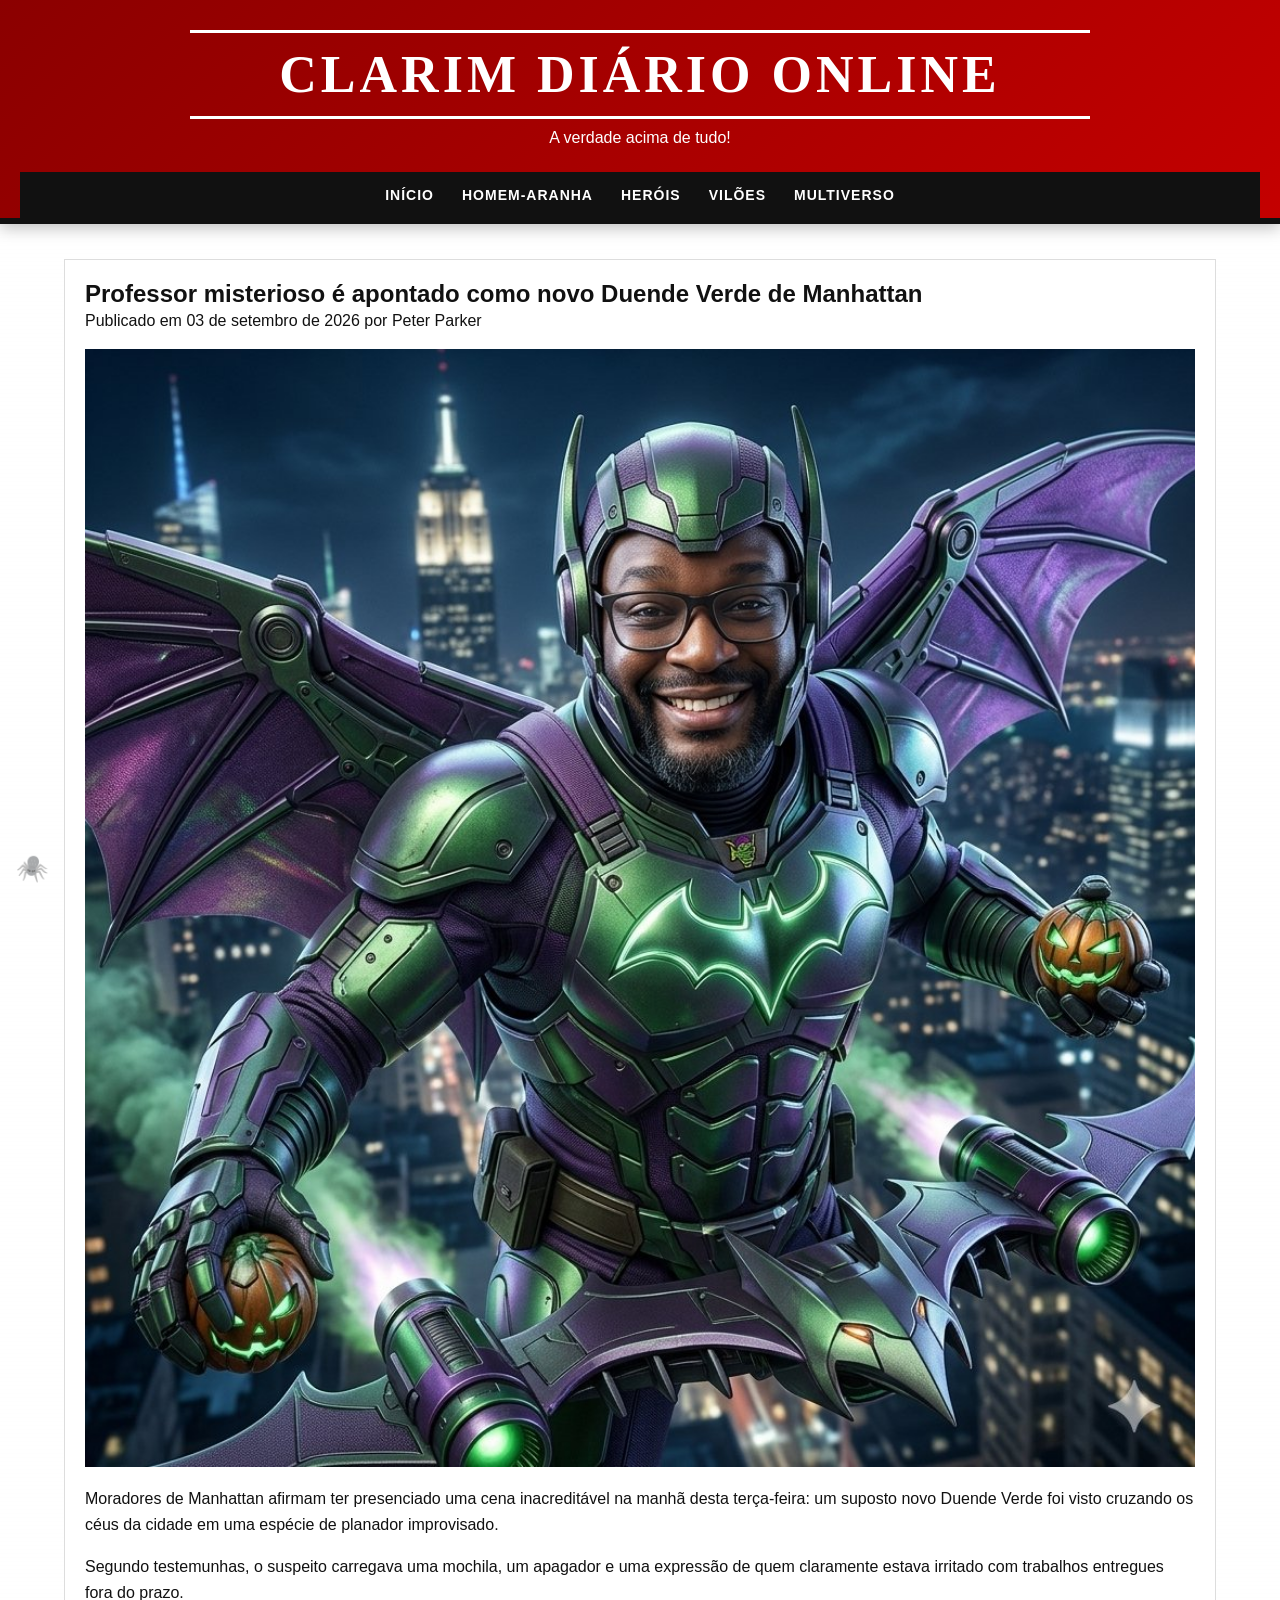
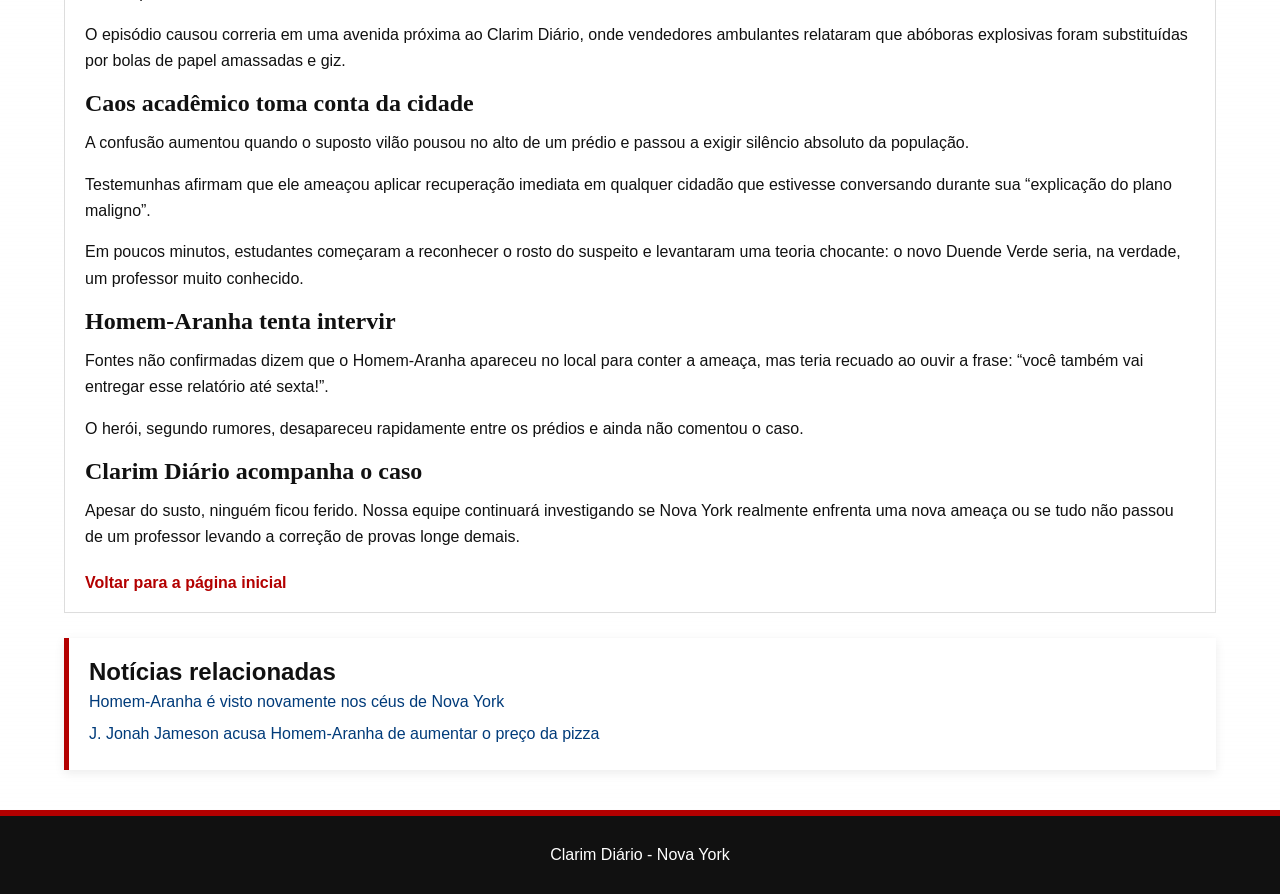
<file: noticia3.html>
<!DOCTYPE html>
<html lang="pt-BR">

<head>
    <meta charset="UTF-8">

    <meta name="viewport" content="width=device-width, initial-scale=1.0">

    <title>Professor é apontado como novo Duende Verde | Clarim Diário</title>

    <meta
        name="description"
        content="Notícia fictícia e humorística sobre um professor apontado como o novo Duende Verde de Manhattan."
    >

    <link rel="stylesheet" href="css/estilos.css">
</head>

<body>

    <!-- CABEÇALHO -->
    <header>

    <p class="logo-site">CLARIM DIÁRIO</p>

    <p>A verdade acima de tudo!</p>

    <button
        id="botao-menu"
        aria-expanded="false"
        aria-controls="menu-principal"
    >
        ☰ Menu
    </button>

    <nav id="menu-principal">
        <a href="index.html">Início</a>
        <a href="index.html#homem-aranha">Homem-Aranha</a>
        <a href="index.html#herois">Heróis</a>
        <a href="index.html#viloes">Vilões</a>
        <a href="index.html#multiverso">Multiverso</a>
    </nav>

</header>


    <!-- CONTEÚDO PRINCIPAL -->
    <main>

        <!-- NOTÍCIA COMPLETA -->
        <article>

            <h1>
                Professor misterioso é apontado como novo Duende Verde de Manhattan
            </h1>

            <p>
                Publicado em
                <time datetime="2026-09-03">03 de setembro de 2026</time>
                por Peter Parker
            </p>

            <img
                src="img/vilao.jpg"
                alt="Professor caracterizado de forma humorística como um vilão inspirado no Duende Verde"
            >

            <p>
                Moradores de Manhattan afirmam ter presenciado uma
                cena inacreditável na manhã desta terça-feira: um
                suposto novo Duende Verde foi visto cruzando os céus
                da cidade em uma espécie de planador improvisado.
            </p>

            <p>
                Segundo testemunhas, o suspeito carregava uma mochila,
                um apagador e uma expressão de quem claramente estava
                irritado com trabalhos entregues fora do prazo.
            </p>

            <p>
                O episódio causou correria em uma avenida próxima ao
                Clarim Diário, onde vendedores ambulantes relataram
                que abóboras explosivas foram substituídas por bolas
                de papel amassadas e giz.
            </p>

            <h2>Caos acadêmico toma conta da cidade</h2>

            <p>
                A confusão aumentou quando o suposto vilão pousou no
                alto de um prédio e passou a exigir silêncio absoluto
                da população.
            </p>

            <p>
                Testemunhas afirmam que ele ameaçou aplicar recuperação
                imediata em qualquer cidadão que estivesse conversando
                durante sua “explicação do plano maligno”.
            </p>

            <p>
                Em poucos minutos, estudantes começaram a reconhecer
                o rosto do suspeito e levantaram uma teoria chocante:
                o novo Duende Verde seria, na verdade, um professor
                muito conhecido.
            </p>

            <h2>Homem-Aranha tenta intervir</h2>

            <p>
                Fontes não confirmadas dizem que o Homem-Aranha apareceu
                no local para conter a ameaça, mas teria recuado ao ouvir
                a frase: “você também vai entregar esse relatório até sexta!”.
            </p>

            <p>
                O herói, segundo rumores, desapareceu rapidamente entre
                os prédios e ainda não comentou o caso.
            </p>

            <h2>Clarim Diário acompanha o caso</h2>

            <p>
                Apesar do susto, ninguém ficou ferido. Nossa equipe
                continuará investigando se Nova York realmente enfrenta
                uma nova ameaça ou se tudo não passou de um professor
                levando a correção de provas longe demais.
            </p>

            <a href="index.html">
                Voltar para a página inicial
            </a>

        </article>


        <!-- NOTÍCIAS RELACIONADAS -->
        <aside>

            <h2>Notícias relacionadas</h2>

            <a href="noticia1.html">
                Homem-Aranha é visto novamente nos céus de Nova York
            </a>

            <br>

            <a href="noticia2.html">
                J. Jonah Jameson acusa Homem-Aranha de aumentar o preço da pizza
            </a>

        </aside>

    </main>


    <!-- RODAPÉ -->
    <footer>
        <p>Clarim Diário - Nova York</p>
    </footer>


    <!-- JAVASCRIPT -->
    
<!-- EASTER EGG DA ARANHA -->
<button id="aranha-secreta" aria-label="Aranha misteriosa">
    🕷️
</button>

<div id="easter-corrida" class="easter-escondido">

    <div class="alerta-easter">
        ⚠ PERIGO NO CLARIM!
    </div>

    <img
        id="paulo-aranha"
        src="img/paulo-aranha.png"
        alt="Homem-Aranha correndo"
    >

    <div id="duende-wrapper">

        <img
            id="professor-duende"
            src="img/professor-duende.png"
            alt="Duende Verde perseguindo"
        >

        <div id="balao-duende">
            PETRIT, VOLTA AQUI!
        </div>

    </div>

</div>

<script src="js/script.js"></script>

</body>

</html>
</file>
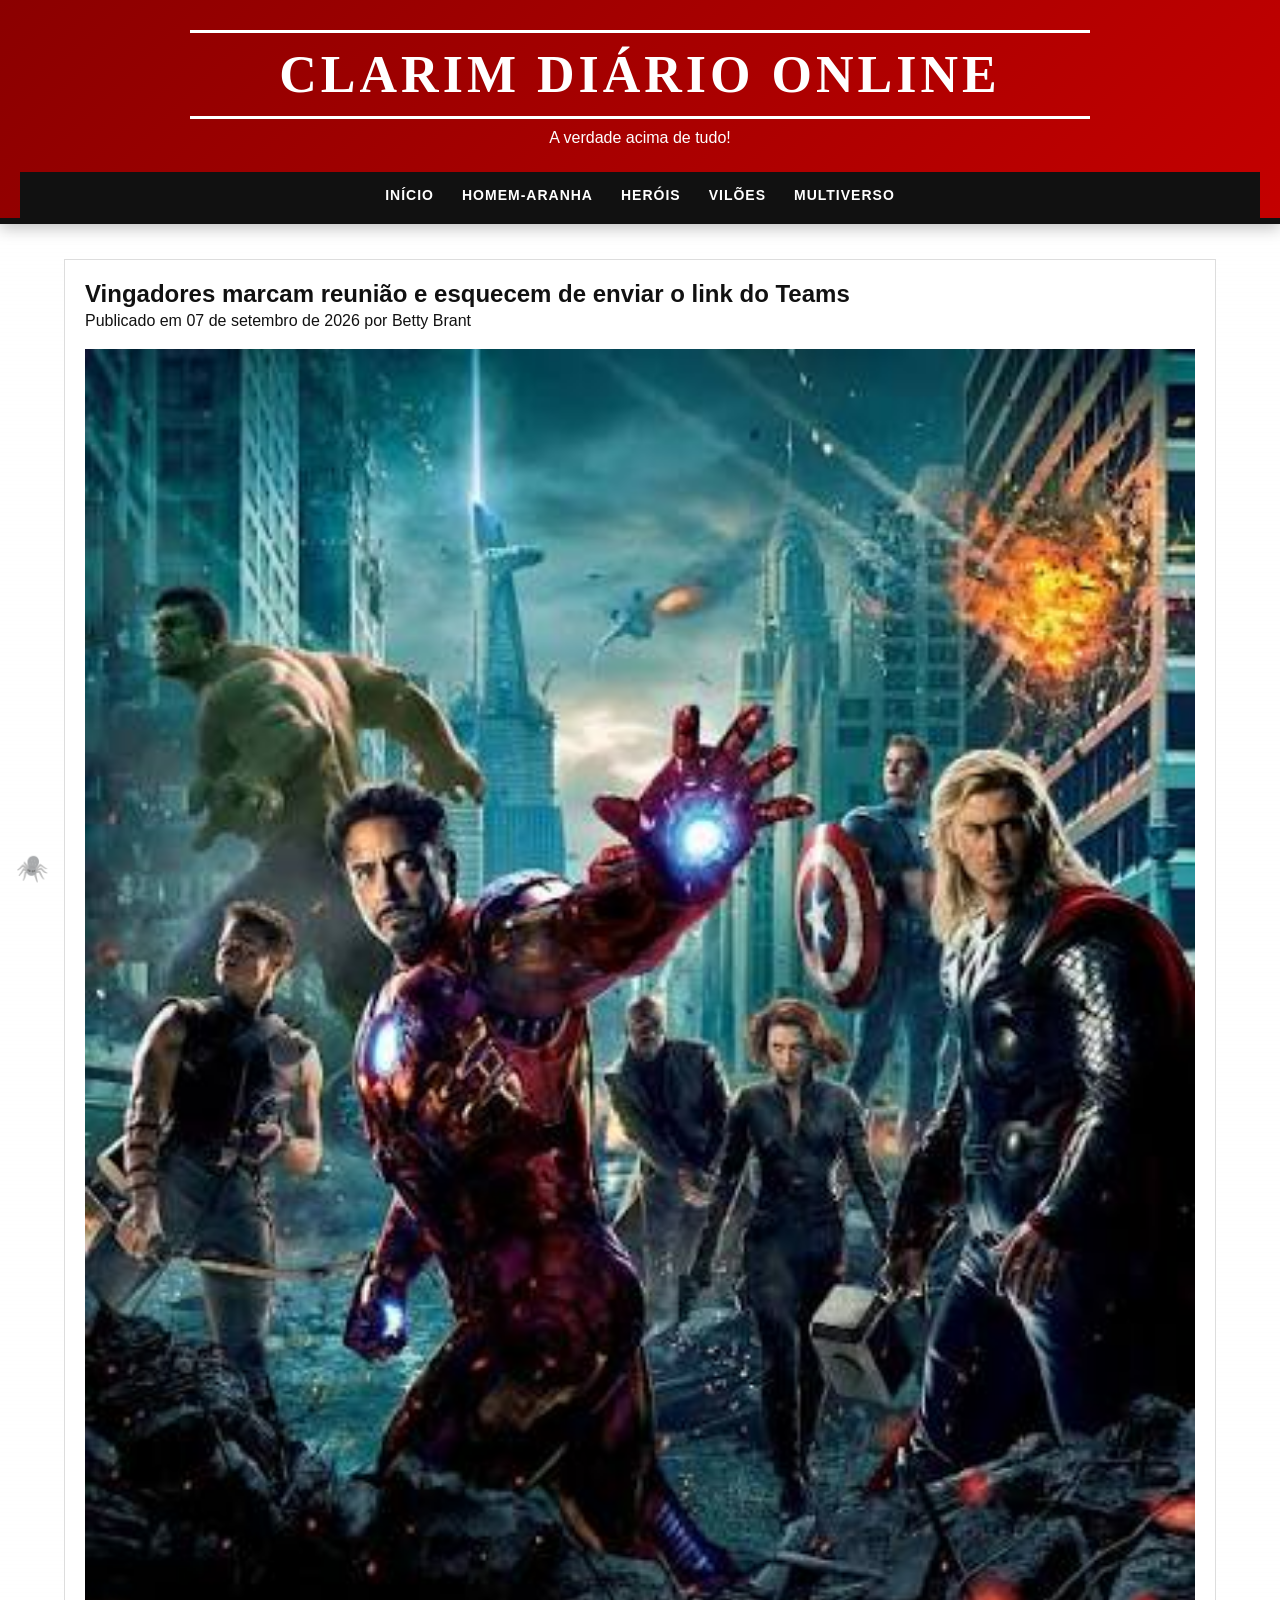
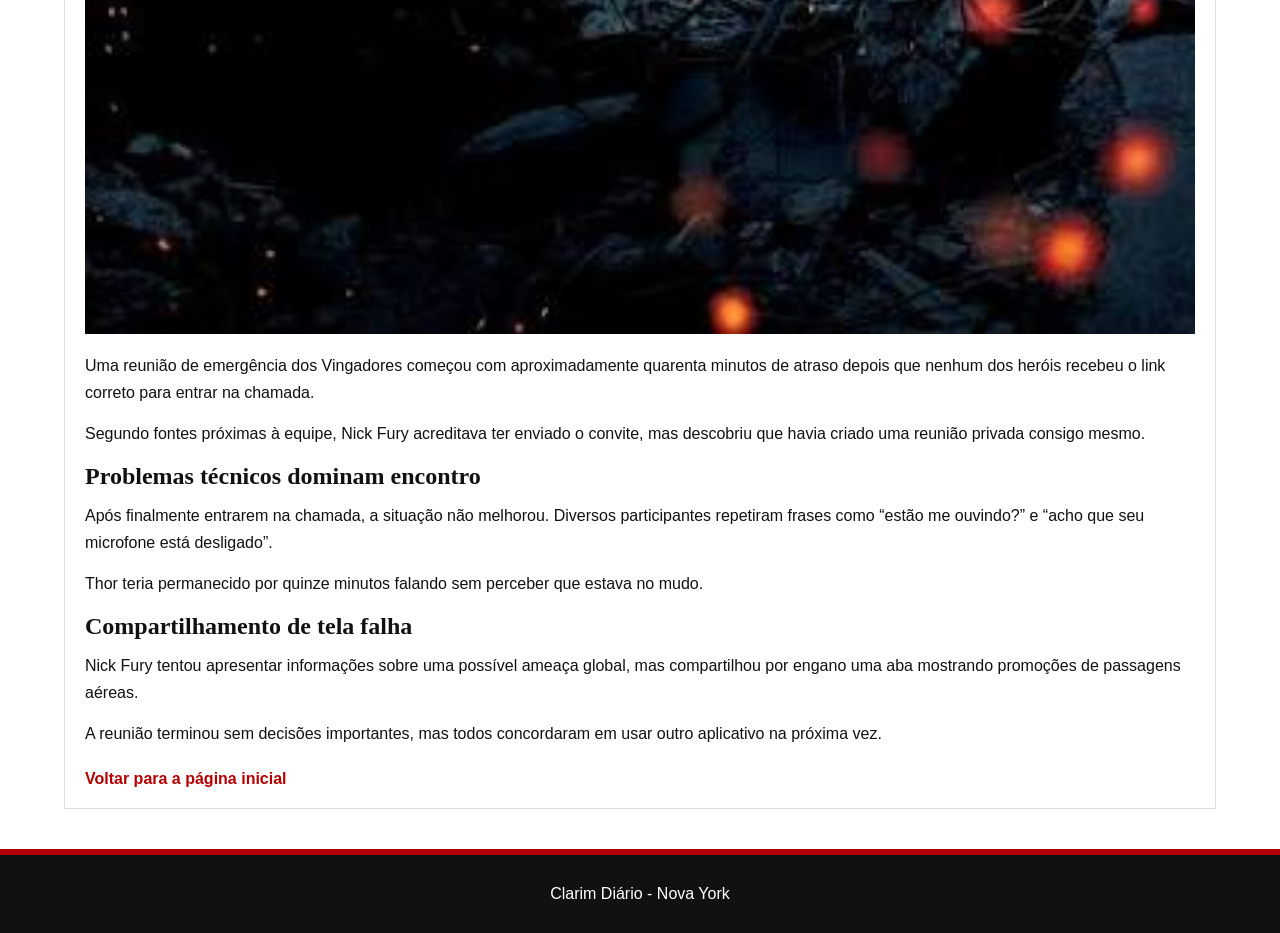
<file: noticia4.html>
<!DOCTYPE html>
<html lang="pt-BR">

<head>
    <meta charset="UTF-8">

    <meta name="viewport" content="width=device-width, initial-scale=1.0">

    <title>Vingadores esquecem link do Teams | Clarim Diário</title>

    <meta
        name="description"
        content="Vingadores marcam reunião de emergência, mas esquecem de enviar o link do Teams."
    >

    <link rel="stylesheet" href="css/estilos.css">
</head>

<body>

    <header>

    <p class="logo-site">CLARIM DIÁRIO</p>

    <p>A verdade acima de tudo!</p>

    <button
        id="botao-menu"
        aria-expanded="false"
        aria-controls="menu-principal"
    >
        ☰ Menu
    </button>

    <nav id="menu-principal">
        <a href="index.html">Início</a>
        <a href="index.html#homem-aranha">Homem-Aranha</a>
        <a href="index.html#herois">Heróis</a>
        <a href="index.html#viloes">Vilões</a>
        <a href="index.html#multiverso">Multiverso</a>
    </nav>

</header>

    <main>

        <article>

            <h1>
                Vingadores marcam reunião e esquecem de enviar o link do Teams
            </h1>

            <p>
                Publicado em
                <time datetime="2026-09-07">07 de setembro de 2026</time>
                por Betty Brant
            </p>

            <img
                src="img/herois.jpg"
                alt="Grupo de heróis reunidos para uma reunião"
            >

            <p>
                Uma reunião de emergência dos Vingadores começou com
                aproximadamente quarenta minutos de atraso depois que
                nenhum dos heróis recebeu o link correto para entrar
                na chamada.
            </p>

            <p>
                Segundo fontes próximas à equipe, Nick Fury acreditava
                ter enviado o convite, mas descobriu que havia criado
                uma reunião privada consigo mesmo.
            </p>

            <h2>Problemas técnicos dominam encontro</h2>

            <p>
                Após finalmente entrarem na chamada, a situação não melhorou.
                Diversos participantes repetiram frases como “estão me ouvindo?”
                e “acho que seu microfone está desligado”.
            </p>

            <p>
                Thor teria permanecido por quinze minutos falando sem perceber
                que estava no mudo.
            </p>

            <h2>Compartilhamento de tela falha</h2>

            <p>
                Nick Fury tentou apresentar informações sobre uma possível ameaça
                global, mas compartilhou por engano uma aba mostrando promoções
                de passagens aéreas.
            </p>

            <p>
                A reunião terminou sem decisões importantes, mas todos
                concordaram em usar outro aplicativo na próxima vez.
            </p>

            <a href="index.html">
                Voltar para a página inicial
            </a>

        </article>

    </main>

    <footer>
        <p>Clarim Diário - Nova York</p>
    </footer>

    
<!-- EASTER EGG DA ARANHA -->
<button id="aranha-secreta" aria-label="Aranha misteriosa">
    🕷️
</button>

<div id="easter-corrida" class="easter-escondido">

    <div class="alerta-easter">
        ⚠ PERIGO NO CLARIM!
    </div>

    <img
        id="paulo-aranha"
        src="img/paulo-aranha.png"
        alt="Homem-Aranha correndo"
    >

    <div id="duende-wrapper">

        <img
            id="professor-duende"
            src="img/professor-duende.png"
            alt="Duende Verde perseguindo"
        >

        <div id="balao-duende">
            PETRIT, VOLTA AQUI!
        </div>

    </div>

</div>

<script src="js/script.js"></script>

</body>

</html>
</file>
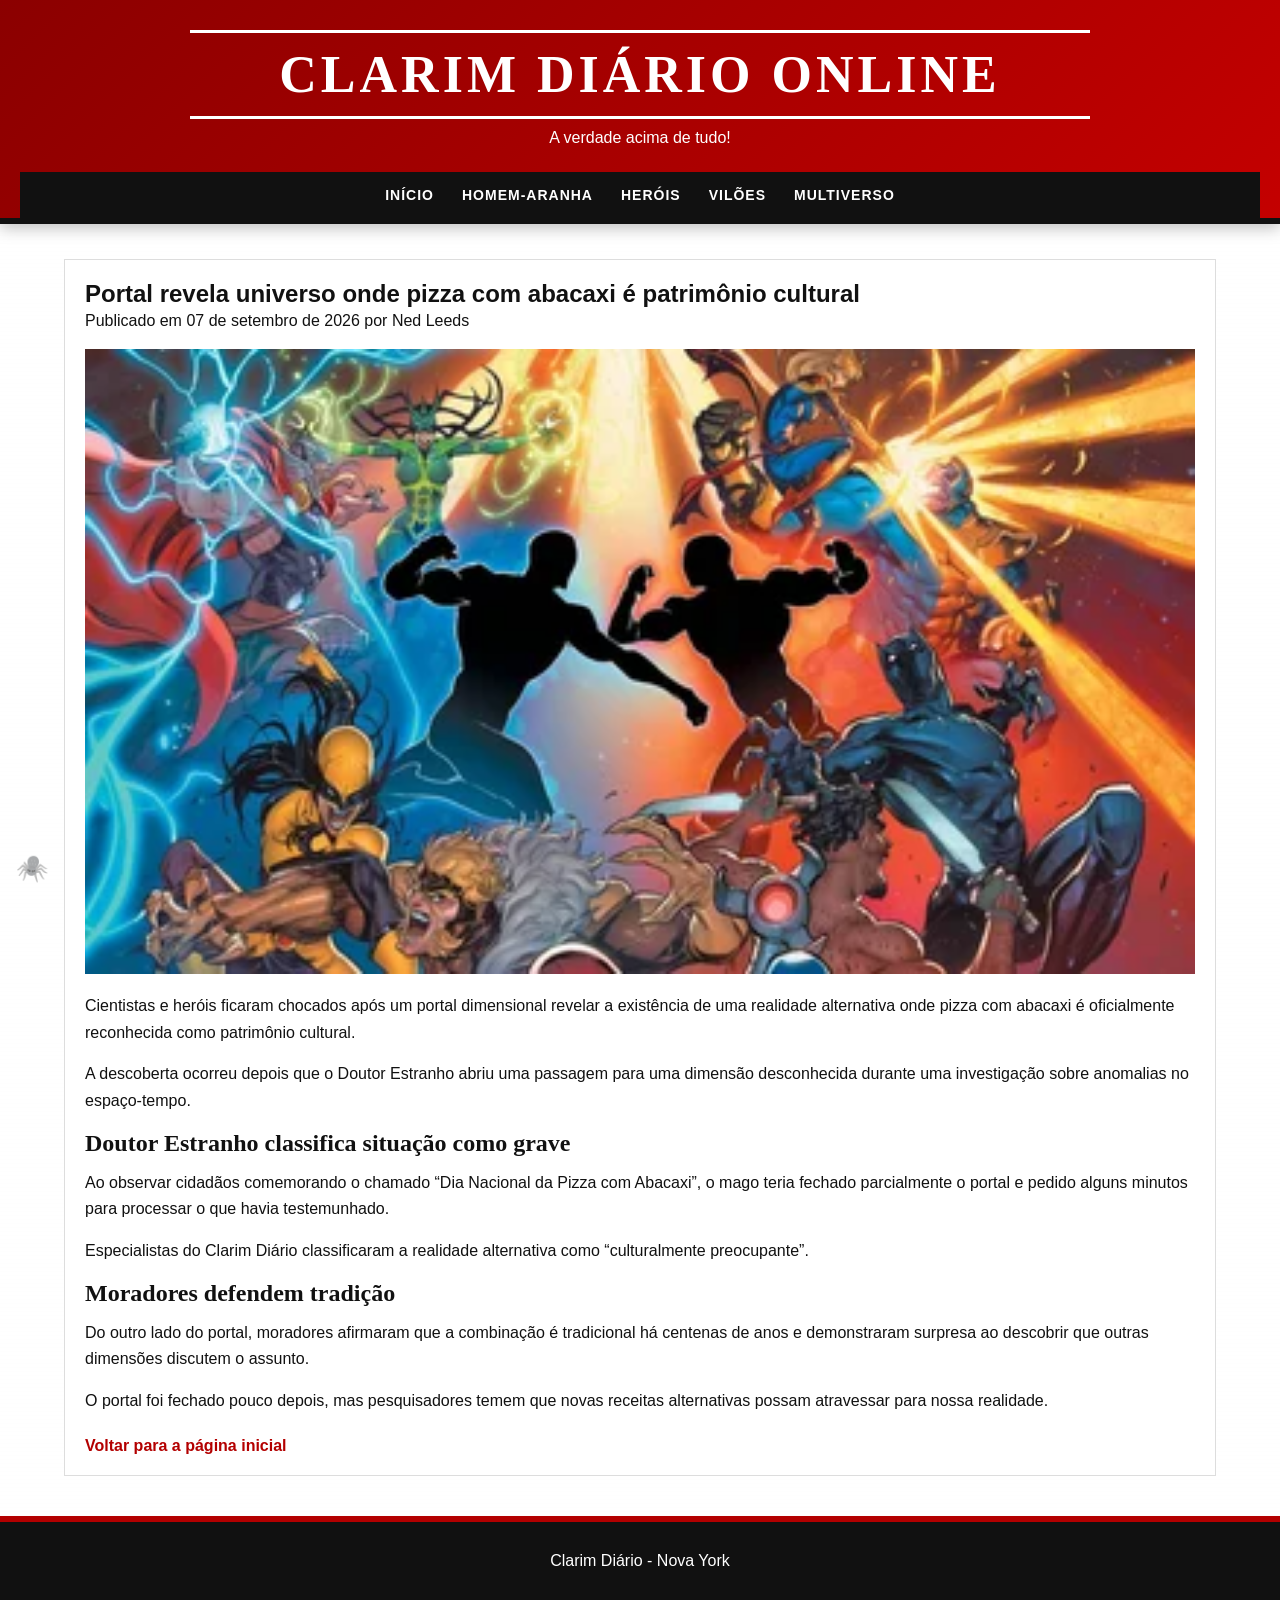
<file: noticia5.html>
<!DOCTYPE html>
<html lang="pt-BR">

<head>
    <meta charset="UTF-8">

    <meta name="viewport" content="width=device-width, initial-scale=1.0">

    <title>Pizza com abacaxi vira patrimônio em outro universo | Clarim Diário</title>

    <meta
        name="description"
        content="Portal do multiverso revela dimensão onde pizza com abacaxi é considerada patrimônio cultural."
    >

    <link rel="stylesheet" href="css/estilos.css">
</head>

<body>

    <header>

    <p class="logo-site">CLARIM DIÁRIO</p>

    <p>A verdade acima de tudo!</p>

    <button
        id="botao-menu"
        aria-expanded="false"
        aria-controls="menu-principal"
    >
        ☰ Menu
    </button>

    <nav id="menu-principal">
        <a href="index.html">Início</a>
        <a href="index.html#homem-aranha">Homem-Aranha</a>
        <a href="index.html#herois">Heróis</a>
        <a href="index.html#viloes">Vilões</a>
        <a href="index.html#multiverso">Multiverso</a>
    </nav>

</header>

    <main>

        <article>

            <h1>
                Portal revela universo onde pizza com abacaxi é patrimônio cultural
            </h1>

            <p>
                Publicado em
                <time datetime="2026-09-07">07 de setembro de 2026</time>
                por Ned Leeds
            </p>

            <img
                src="img/multiverso.jpg"
                alt="Portal dimensional surgindo sobre Nova York"
            >

            <p>
                Cientistas e heróis ficaram chocados após um portal dimensional
                revelar a existência de uma realidade alternativa onde pizza
                com abacaxi é oficialmente reconhecida como patrimônio cultural.
            </p>

            <p>
                A descoberta ocorreu depois que o Doutor Estranho abriu uma
                passagem para uma dimensão desconhecida durante uma investigação
                sobre anomalias no espaço-tempo.
            </p>

            <h2>Doutor Estranho classifica situação como grave</h2>

            <p>
                Ao observar cidadãos comemorando o chamado “Dia Nacional da
                Pizza com Abacaxi”, o mago teria fechado parcialmente o portal
                e pedido alguns minutos para processar o que havia testemunhado.
            </p>

            <p>
                Especialistas do Clarim Diário classificaram a realidade
                alternativa como “culturalmente preocupante”.
            </p>

            <h2>Moradores defendem tradição</h2>

            <p>
                Do outro lado do portal, moradores afirmaram que a combinação
                é tradicional há centenas de anos e demonstraram surpresa
                ao descobrir que outras dimensões discutem o assunto.
            </p>

            <p>
                O portal foi fechado pouco depois, mas pesquisadores temem que
                novas receitas alternativas possam atravessar para nossa realidade.
            </p>

            <a href="index.html">
                Voltar para a página inicial
            </a>

        </article>

    </main>

    <footer>
        <p>Clarim Diário - Nova York</p>
    </footer>

    
<!-- EASTER EGG DA ARANHA -->
<button id="aranha-secreta" aria-label="Aranha misteriosa">
    🕷️
</button>

<div id="easter-corrida" class="easter-escondido">

    <div class="alerta-easter">
        ⚠ PERIGO NO CLARIM!
    </div>

    <img
        id="paulo-aranha"
        src="img/paulo-aranha.png"
        alt="Homem-Aranha correndo"
    >

    <div id="duende-wrapper">

        <img
            id="professor-duende"
            src="img/professor-duende.png"
            alt="Duende Verde perseguindo"
        >

        <div id="balao-duende">
            PETRIT, VOLTA AQUI!
        </div>

    </div>

</div>

<script src="js/script.js"></script>

</body>

</html>
</file>
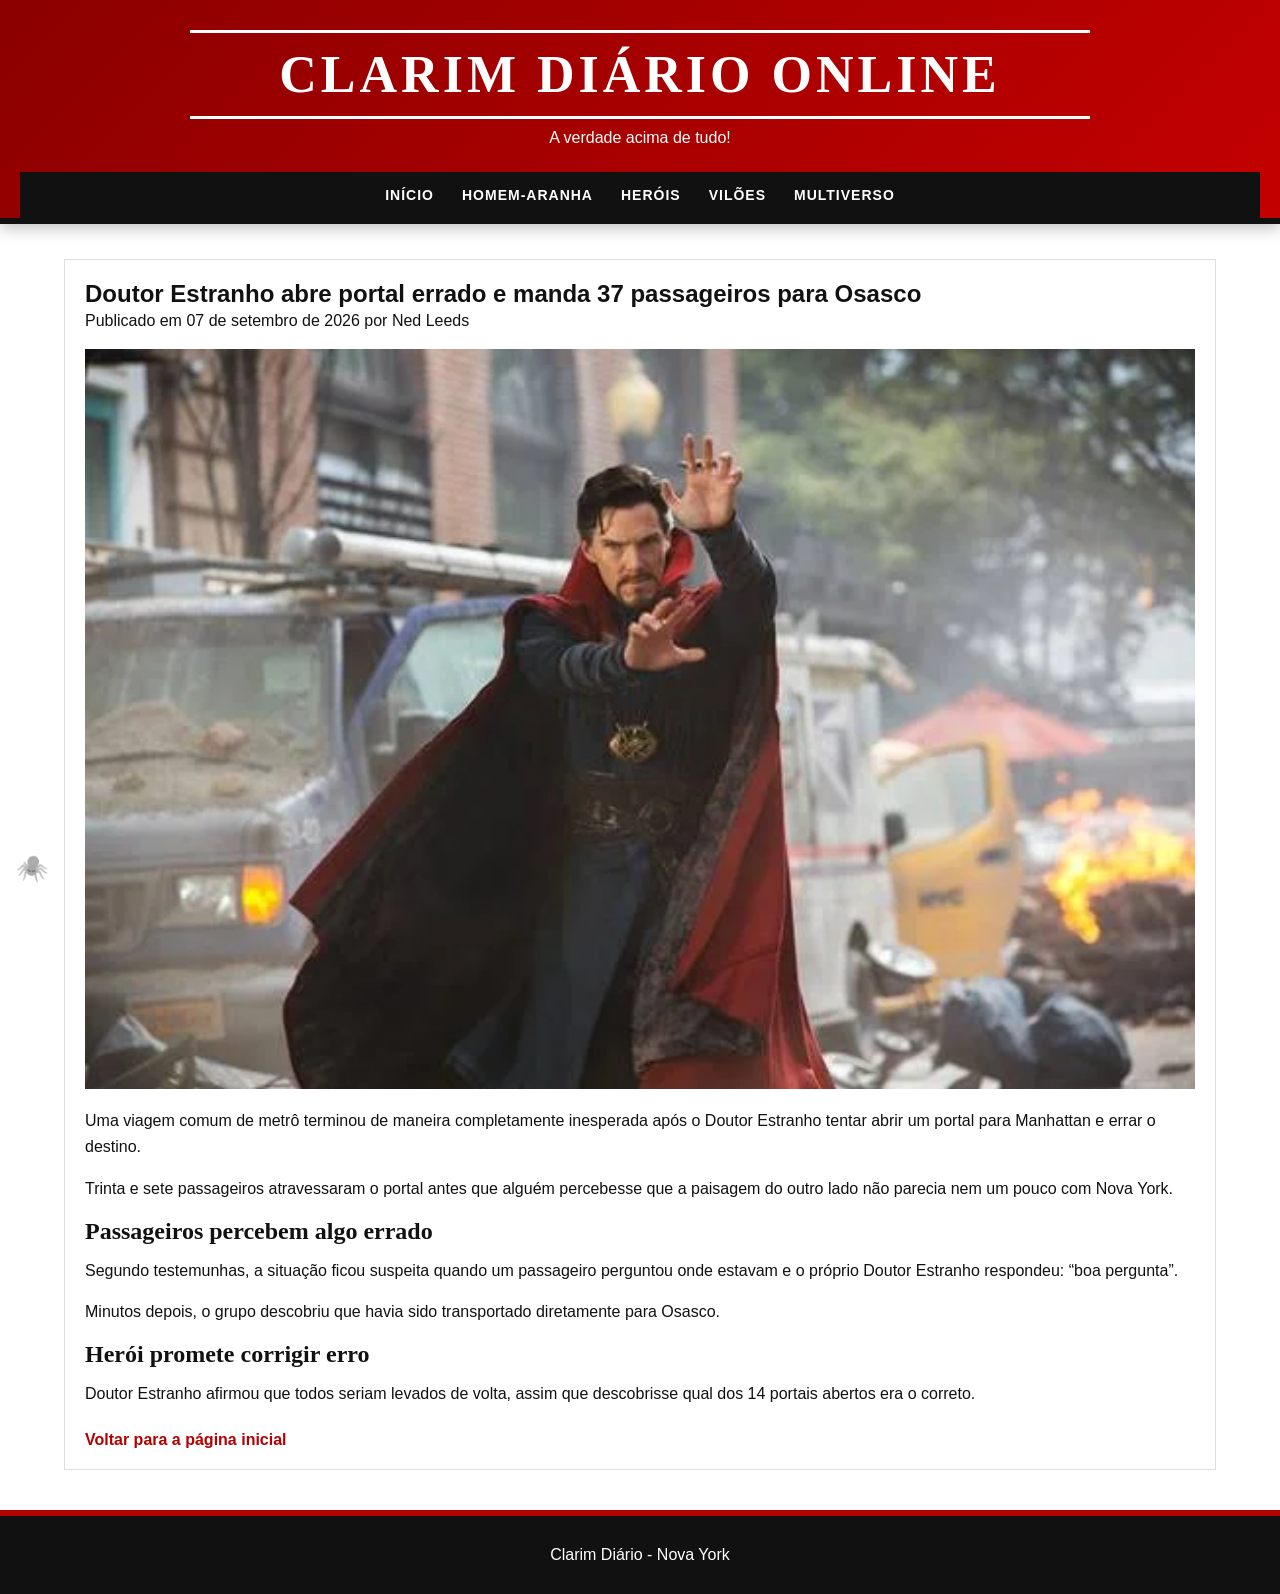
<file: noticia6.html>
<!DOCTYPE html>
<html lang="pt-BR">

<head>
    <meta charset="UTF-8">
    <meta name="viewport" content="width=device-width, initial-scale=1.0">

    <title>Doutor Estranho manda passageiros para Osasco | Clarim Diário</title>

    <meta
        name="description"
        content="Doutor Estranho abre portal errado e manda passageiros do metrô de Nova York para Osasco."
    >

    <link rel="stylesheet" href="css/estilos.css">
</head>

<body>

    <header>

    <p class="logo-site">CLARIM DIÁRIO</p>

    <p>A verdade acima de tudo!</p>

    <button
        id="botao-menu"
        aria-expanded="false"
        aria-controls="menu-principal"
    >
        ☰ Menu
    </button>

    <nav id="menu-principal">
        <a href="index.html">Início</a>
        <a href="index.html#homem-aranha">Homem-Aranha</a>
        <a href="index.html#herois">Heróis</a>
        <a href="index.html#viloes">Vilões</a>
        <a href="index.html#multiverso">Multiverso</a>
    </nav>

</header>

    <main>

        <article>

            <h1>
                Doutor Estranho abre portal errado e manda 37 passageiros para Osasco
            </h1>

            <p>
                Publicado em
                <time datetime="2026-09-07">07 de setembro de 2026</time>
                por Ned Leeds
            </p>

            <img
                src="img/doutor-estranho.jpg"
                alt="Doutor Estranho abrindo um portal dimensional"
            >

            <p>
                Uma viagem comum de metrô terminou de maneira completamente
                inesperada após o Doutor Estranho tentar abrir um portal
                para Manhattan e errar o destino.
            </p>

            <p>
                Trinta e sete passageiros atravessaram o portal antes que
                alguém percebesse que a paisagem do outro lado não parecia
                nem um pouco com Nova York.
            </p>

            <h2>Passageiros percebem algo errado</h2>

            <p>
                Segundo testemunhas, a situação ficou suspeita quando um
                passageiro perguntou onde estavam e o próprio Doutor Estranho
                respondeu: “boa pergunta”.
            </p>

            <p>
                Minutos depois, o grupo descobriu que havia sido transportado
                diretamente para Osasco.
            </p>

            <h2>Herói promete corrigir erro</h2>

            <p>
                Doutor Estranho afirmou que todos seriam levados de volta,
                assim que descobrisse qual dos 14 portais abertos era o correto.
            </p>

            <a href="index.html">
                Voltar para a página inicial
            </a>

        </article>

    </main>

    <footer>
        <p>Clarim Diário - Nova York</p>
    </footer>

    
<!-- EASTER EGG DA ARANHA -->
<button id="aranha-secreta" aria-label="Aranha misteriosa">
    🕷️
</button>

<div id="easter-corrida" class="easter-escondido">

    <div class="alerta-easter">
        ⚠ PERIGO NO CLARIM!
    </div>

    <img
        id="paulo-aranha"
        src="img/paulo-aranha.png"
        alt="Homem-Aranha correndo"
    >

    <div id="duende-wrapper">

        <img
            id="professor-duende"
            src="img/professor-duende.png"
            alt="Duende Verde perseguindo"
        >

        <div id="balao-duende">
            PETRIT, VOLTA AQUI!
        </div>

    </div>

</div>

<script src="js/script.js"></script>

</body>

</html>
</file>
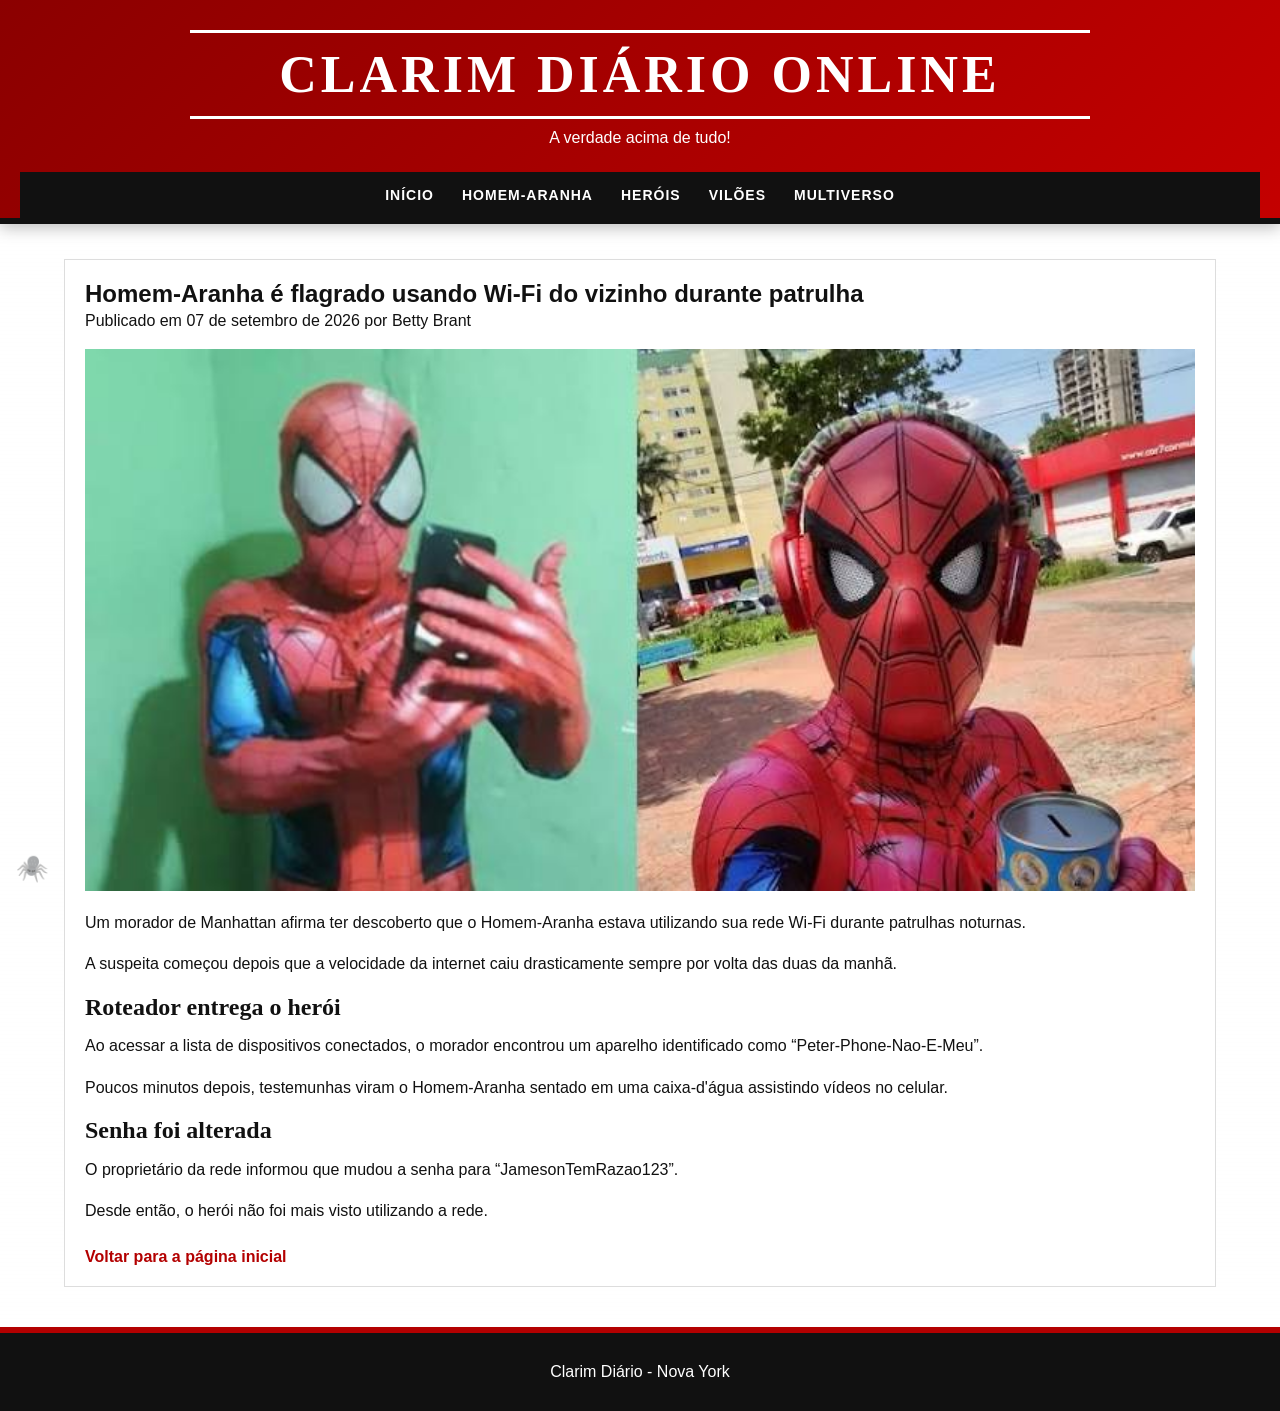
<file: noticia7.html>
<!DOCTYPE html>
<html lang="pt-BR">

<head>
    <meta charset="UTF-8">
    <meta name="viewport" content="width=device-width, initial-scale=1.0">

    <title>Homem-Aranha é flagrado usando Wi-Fi do vizinho | Clarim Diário</title>

    <meta
        name="description"
        content="Homem-Aranha é acusado de usar o Wi-Fi de um morador durante patrulhas noturnas em Nova York."
    >

    <link rel="stylesheet" href="css/estilos.css">
</head>

<body>

    <header>

    <p class="logo-site">CLARIM DIÁRIO</p>

    <p>A verdade acima de tudo!</p>

    <button
        id="botao-menu"
        aria-expanded="false"
        aria-controls="menu-principal"
    >
        ☰ Menu
    </button>

    <nav id="menu-principal">
        <a href="index.html">Início</a>
        <a href="index.html#homem-aranha">Homem-Aranha</a>
        <a href="index.html#herois">Heróis</a>
        <a href="index.html#viloes">Vilões</a>
        <a href="index.html#multiverso">Multiverso</a>
    </nav>

</header>

    <main>

        <article>

            <h1>
                Homem-Aranha é flagrado usando Wi-Fi do vizinho durante patrulha
            </h1>

            <p>
                Publicado em
                <time datetime="2026-09-07">07 de setembro de 2026</time>
                por Betty Brant
            </p>

            <img
                src="img/homem-aranha-wifi.jpg"
                alt="Homem-Aranha usando um celular em Nova York"
            >

            <p>
                Um morador de Manhattan afirma ter descoberto que o
                Homem-Aranha estava utilizando sua rede Wi-Fi durante
                patrulhas noturnas.
            </p>

            <p>
                A suspeita começou depois que a velocidade da internet
                caiu drasticamente sempre por volta das duas da manhã.
            </p>

            <h2>Roteador entrega o herói</h2>

            <p>
                Ao acessar a lista de dispositivos conectados, o morador
                encontrou um aparelho identificado como
                “Peter-Phone-Nao-E-Meu”.
            </p>

            <p>
                Poucos minutos depois, testemunhas viram o Homem-Aranha
                sentado em uma caixa-d'água assistindo vídeos no celular.
            </p>

            <h2>Senha foi alterada</h2>

            <p>
                O proprietário da rede informou que mudou a senha para
                “JamesonTemRazao123”.
            </p>

            <p>
                Desde então, o herói não foi mais visto utilizando a rede.
            </p>

            <a href="index.html">
                Voltar para a página inicial
            </a>

        </article>

    </main>

    <footer>
        <p>Clarim Diário - Nova York</p>
    </footer>

    
<!-- EASTER EGG DA ARANHA -->
<button id="aranha-secreta" aria-label="Aranha misteriosa">
    🕷️
</button>

<div id="easter-corrida" class="easter-escondido">

    <div class="alerta-easter">
        ⚠ PERIGO NO CLARIM!
    </div>

    <img
        id="paulo-aranha"
        src="img/paulo-aranha.png"
        alt="Homem-Aranha correndo"
    >

    <div id="duende-wrapper">

        <img
            id="professor-duende"
            src="img/professor-duende.png"
            alt="Duende Verde perseguindo"
        >

        <div id="balao-duende">
            PETRIT, VOLTA AQUI!
        </div>

    </div>

</div>

<script src="js/script.js"></script>

</body>

</html>
</file>
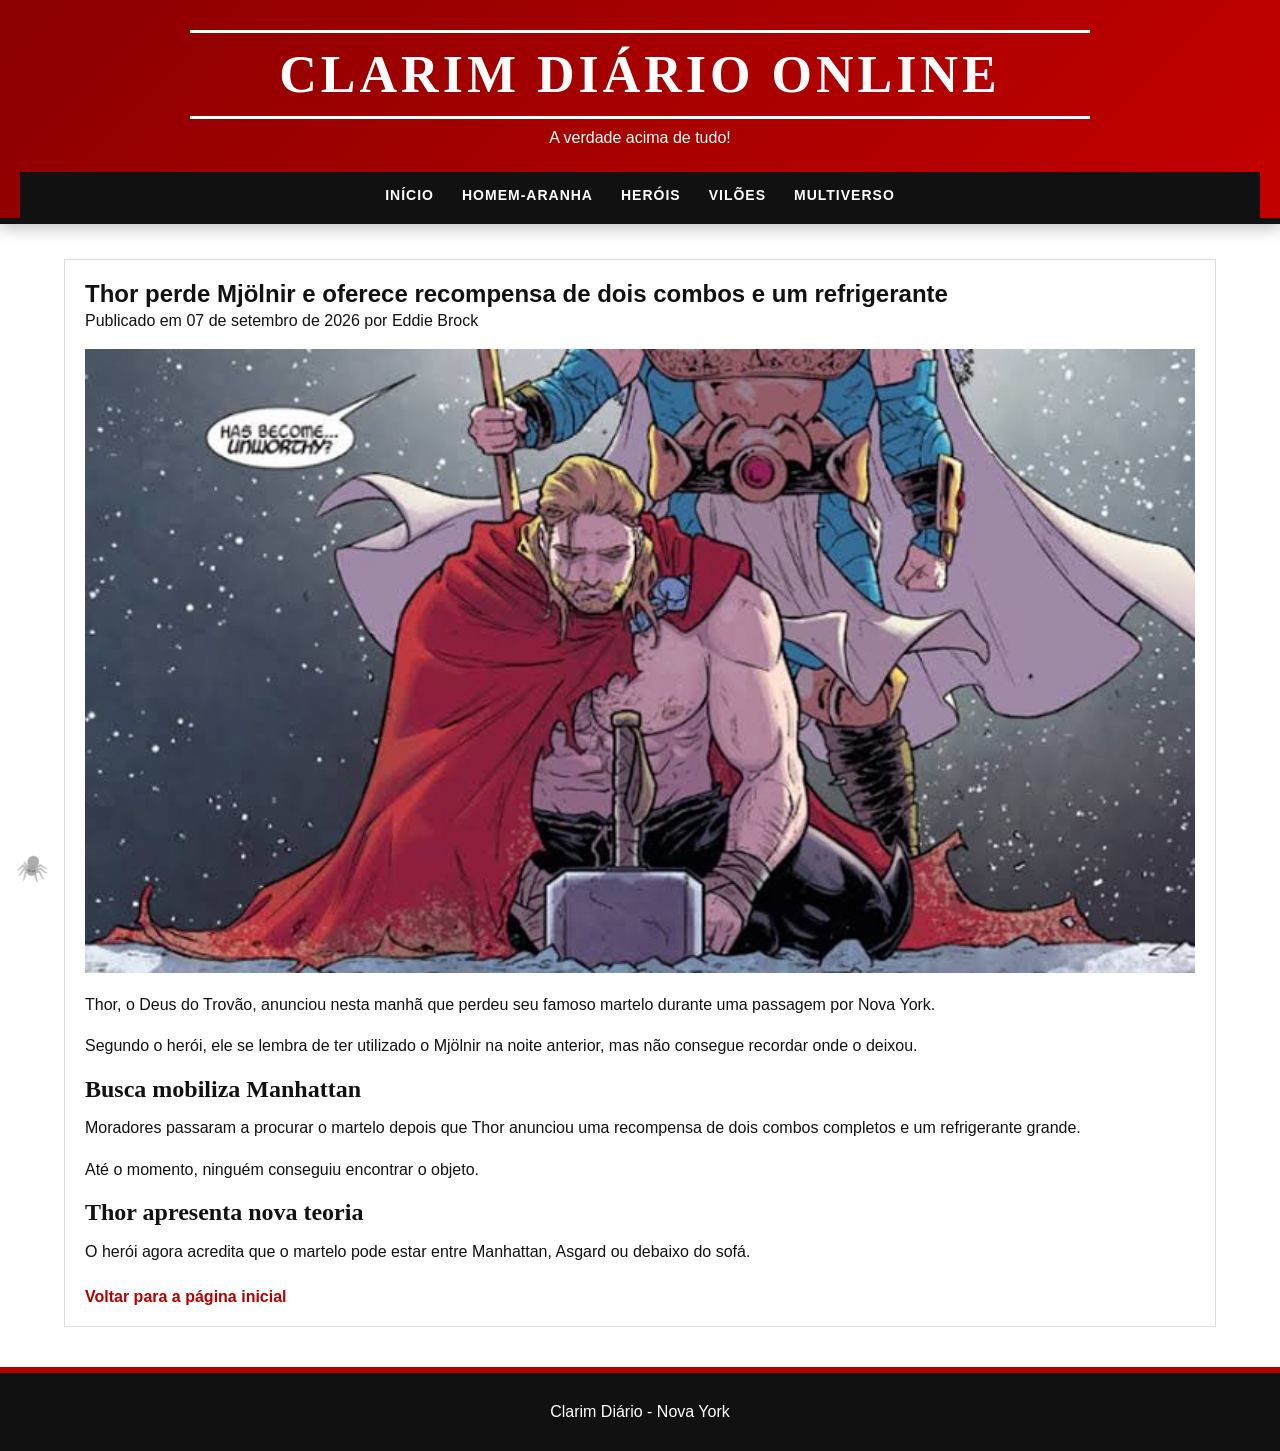
<file: noticia8.html>
<!DOCTYPE html>
<html lang="pt-BR">

<head>
    <meta charset="UTF-8">
    <meta name="viewport" content="width=device-width, initial-scale=1.0">

    <title>Thor perde Mjölnir e oferece recompensa | Clarim Diário</title>

    <meta
        name="description"
        content="Thor perde o Mjölnir em Nova York e oferece uma recompensa inusitada para quem encontrar o martelo."
    >

    <link rel="stylesheet" href="css/estilos.css">
</head>

<body>

    <header>

    <p class="logo-site">CLARIM DIÁRIO</p>

    <p>A verdade acima de tudo!</p>

    <button
        id="botao-menu"
        aria-expanded="false"
        aria-controls="menu-principal"
    >
        ☰ Menu
    </button>

    <nav id="menu-principal">
        <a href="index.html">Início</a>
        <a href="index.html#homem-aranha">Homem-Aranha</a>
        <a href="index.html#herois">Heróis</a>
        <a href="index.html#viloes">Vilões</a>
        <a href="index.html#multiverso">Multiverso</a>
    </nav>

</header>

    <main>

        <article>

            <h1>
                Thor perde Mjölnir e oferece recompensa de dois combos e um refrigerante
            </h1>

            <p>
                Publicado em
                <time datetime="2026-09-07">07 de setembro de 2026</time>
                por Eddie Brock
            </p>

            <img
                src="img/thor.jpg"
                alt="Thor procurando seu martelo Mjölnir"
            >

            <p>
                Thor, o Deus do Trovão, anunciou nesta manhã que perdeu
                seu famoso martelo durante uma passagem por Nova York.
            </p>

            <p>
                Segundo o herói, ele se lembra de ter utilizado o Mjölnir
                na noite anterior, mas não consegue recordar onde o deixou.
            </p>

            <h2>Busca mobiliza Manhattan</h2>

            <p>
                Moradores passaram a procurar o martelo depois que Thor
                anunciou uma recompensa de dois combos completos e um
                refrigerante grande.
            </p>

            <p>
                Até o momento, ninguém conseguiu encontrar o objeto.
            </p>

            <h2>Thor apresenta nova teoria</h2>

            <p>
                O herói agora acredita que o martelo pode estar entre
                Manhattan, Asgard ou debaixo do sofá.
            </p>

            <a href="index.html">
                Voltar para a página inicial
            </a>

        </article>

    </main>

    <footer>
        <p>Clarim Diário - Nova York</p>
    </footer>

    
<!-- EASTER EGG DA ARANHA -->
<button id="aranha-secreta" aria-label="Aranha misteriosa">
    🕷️
</button>

<div id="easter-corrida" class="easter-escondido">

    <div class="alerta-easter">
        ⚠ PERIGO NO CLARIM!
    </div>

    <img
        id="paulo-aranha"
        src="img/paulo-aranha.png"
        alt="Homem-Aranha correndo"
    >

    <div id="duende-wrapper">

        <img
            id="professor-duende"
            src="img/professor-duende.png"
            alt="Duende Verde perseguindo"
        >

        <div id="balao-duende">
            PETRIT, VOLTA AQUI!
        </div>

    </div>

</div>

<script src="js/script.js"></script>

</body>

</html>
</file>
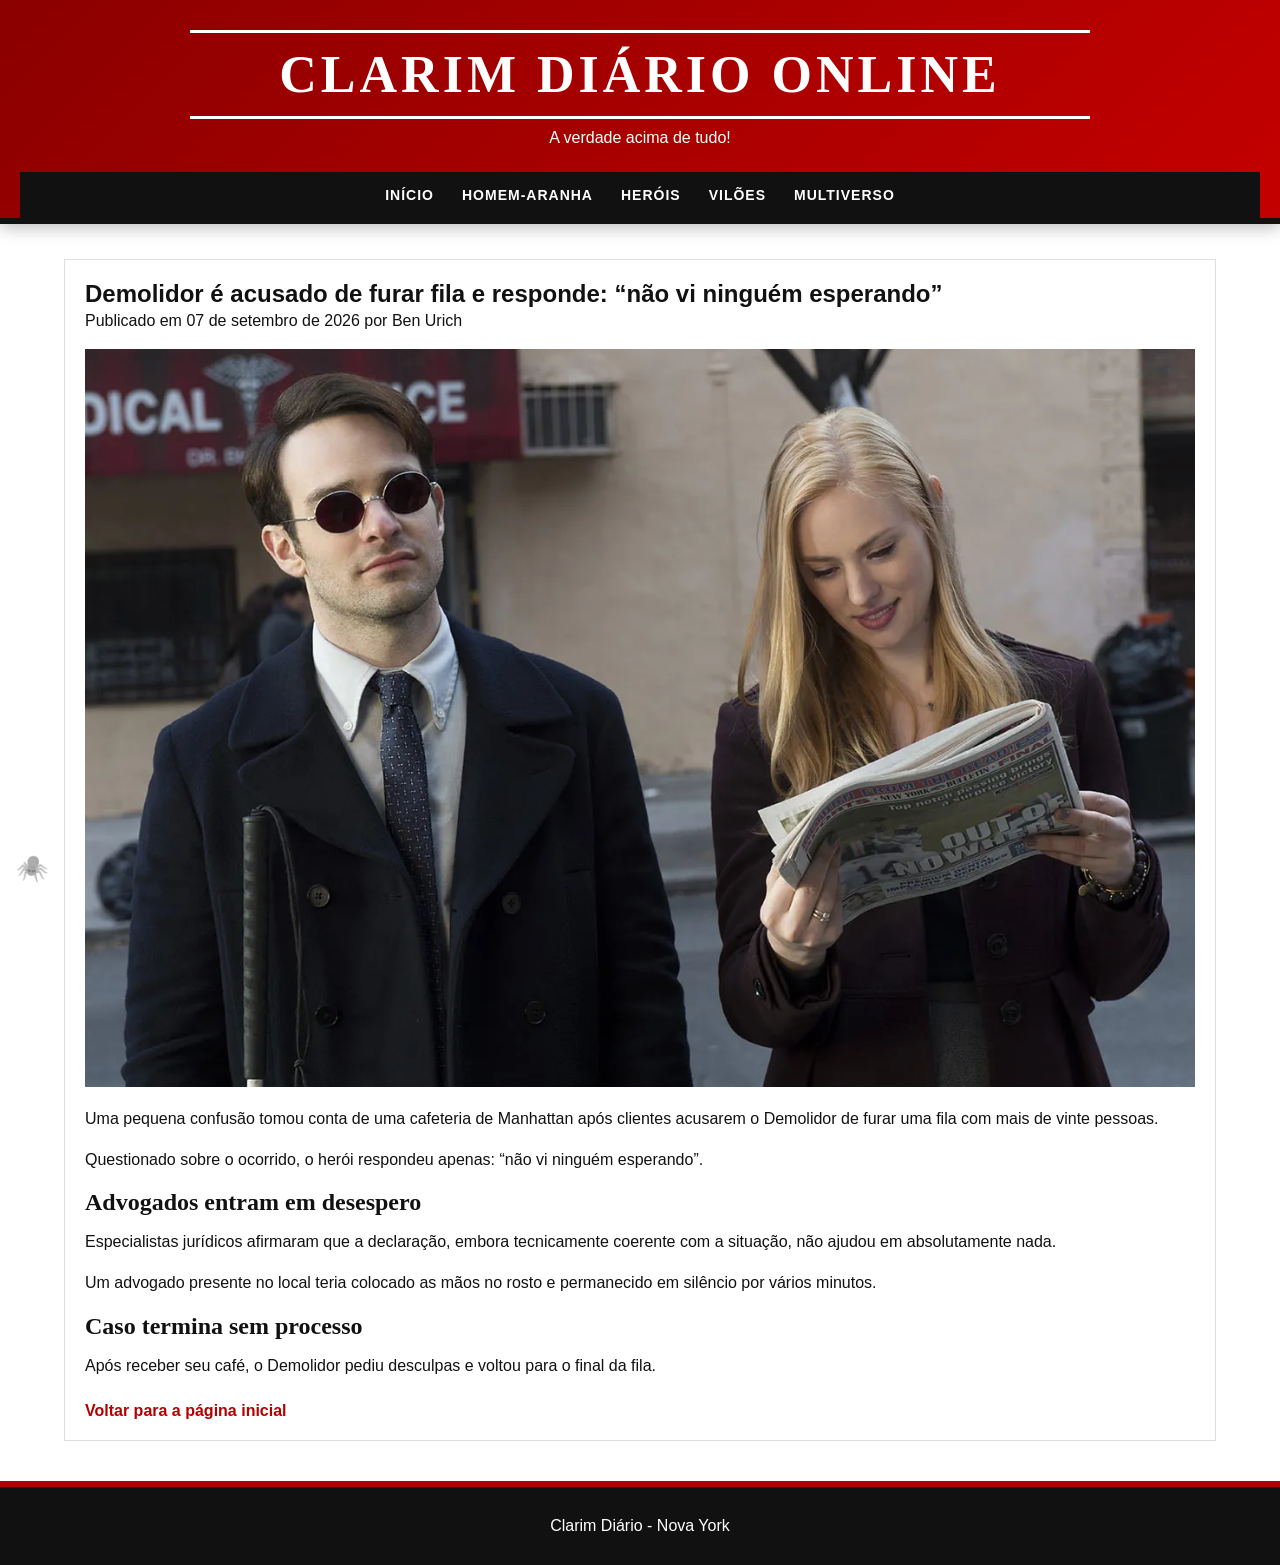
<file: noticia9.html>
<!DOCTYPE html>
<html lang="pt-BR">

<head>
    <meta charset="UTF-8">
    <meta name="viewport" content="width=device-width, initial-scale=1.0">

    <title>Demolidor é acusado de furar fila | Clarim Diário</title>

    <meta
        name="description"
        content="Demolidor é acusado de furar uma fila em Nova York e apresenta uma defesa bastante questionável."
    >

    <link rel="stylesheet" href="css/estilos.css">
</head>

<body>

    <header>

    <p class="logo-site">CLARIM DIÁRIO</p>

    <p>A verdade acima de tudo!</p>

    <button
        id="botao-menu"
        aria-expanded="false"
        aria-controls="menu-principal"
    >
        ☰ Menu
    </button>

    <nav id="menu-principal">
        <a href="index.html">Início</a>
        <a href="index.html#homem-aranha">Homem-Aranha</a>
        <a href="index.html#herois">Heróis</a>
        <a href="index.html#viloes">Vilões</a>
        <a href="index.html#multiverso">Multiverso</a>
    </nav>

</header>

    <main>

        <article>

            <h1>
                Demolidor é acusado de furar fila e responde: “não vi ninguém esperando”
            </h1>

            <p>
                Publicado em
                <time datetime="2026-09-07">07 de setembro de 2026</time>
                por Ben Urich
            </p>

            <img
                src="img/demolidor.jpg"
                alt="Demolidor em uma rua de Nova York"
            >

            <p>
                Uma pequena confusão tomou conta de uma cafeteria de
                Manhattan após clientes acusarem o Demolidor de furar
                uma fila com mais de vinte pessoas.
            </p>

            <p>
                Questionado sobre o ocorrido, o herói respondeu apenas:
                “não vi ninguém esperando”.
            </p>

            <h2>Advogados entram em desespero</h2>

            <p>
                Especialistas jurídicos afirmaram que a declaração,
                embora tecnicamente coerente com a situação, não ajudou
                em absolutamente nada.
            </p>

            <p>
                Um advogado presente no local teria colocado as mãos
                no rosto e permanecido em silêncio por vários minutos.
            </p>

            <h2>Caso termina sem processo</h2>

            <p>
                Após receber seu café, o Demolidor pediu desculpas e
                voltou para o final da fila.
            </p>

            <a href="index.html">
                Voltar para a página inicial
            </a>

        </article>

    </main>

    <footer>
        <p>Clarim Diário - Nova York</p>
    </footer>

    
<!-- EASTER EGG DA ARANHA -->
<button id="aranha-secreta" aria-label="Aranha misteriosa">
    🕷️
</button>

<div id="easter-corrida" class="easter-escondido">

    <div class="alerta-easter">
        ⚠ PERIGO NO CLARIM!
    </div>

    <img
        id="paulo-aranha"
        src="img/paulo-aranha.png"
        alt="Homem-Aranha correndo"
    >

    <div id="duende-wrapper">

        <img
            id="professor-duende"
            src="img/professor-duende.png"
            alt="Duende Verde perseguindo"
        >

        <div id="balao-duende">
            PETRIT, VOLTA AQUI!
        </div>

    </div>

</div>

<script src="js/script.js"></script>

</body>

</html>
</file>
<file: css/estilos.css>
/* Aqui eu zero as margens e espaços padrão do navegador para ter mais controle sobre o layout */
* {
    margin: 0;
    padding: 0;
    box-sizing: border-box;
}


/* Aqui eu faço a página deslizar suavemente quando clico em links como #herois ou #viloes */
html {
    scroll-behavior: smooth;
}


/* Aqui eu controlo a aparência geral da página: fonte, fundo e cor padrão dos textos */
body {
    font-family: Arial, Helvetica, sans-serif;

    background:
        linear-gradient(
            rgba(255, 255, 255, 0.94),
            rgba(255, 255, 255, 0.94)
        ),
        repeating-linear-gradient(
            0deg,
            #eeeeee 0,
            #eeeeee 1px,
            transparent 1px,
            transparent 4px
        );

    color: #111111;
}


/* Aqui eu mudo o fundo, espaço, borda e sombra do cabeçalho vermelho */
header {
    background: linear-gradient(
        135deg,
        #8b0000,
        #c40000
    );

    color: white;

    padding: 30px 20px 0;

    text-align: center;

    border-bottom: 6px solid #111111;

    box-shadow: 0 4px 15px rgba(0, 0, 0, 0.25);
}


/* Aqui eu controlo o tamanho, fonte e espaçamento do nome CLARIM DIÁRIO */
.logo-site {
    font-family: Georgia, "Times New Roman", serif;

    /* Se eu quiser deixar o nome CLARIM DIÁRIO maior ou menor, mudo esse número */
    font-size: 52px;

    font-weight: 900;

    letter-spacing: 4px;

    text-transform: uppercase;

    border-top: 3px solid white;
    border-bottom: 3px solid white;

    padding: 12px 0;

    margin: 0 auto;

    max-width: 900px;

    transition:
        transform 0.3s ease,
        text-shadow 0.3s ease;
}


/* Essa classe é colocada pelo JavaScript para aumentar o logo quando eu ativo o efeito */
.logo-destaque {
    transform: scale(1.08);

    text-shadow:
        3px 3px 0 #000000;
}


/* Aqui eu mexo no espaço da frase que fica embaixo do nome do site */
header p {
    margin-top: 10px;
}


/* Aqui eu controlo a barra preta do menu e o espaço entre as opções */
nav {
    margin-top: 25px;

    background-color: #111111;

    padding: 15px;

    display: flex;

    justify-content: center;

    align-items: center;

    /* Aqui eu mudo a distância entre os links do menu */
    gap: 28px;

    flex-wrap: wrap;
}


/* Aqui eu mudo a aparência dos textos do menu */
nav a {
    color: white;

    text-decoration: none;

    font-weight: bold;

    text-transform: uppercase;

    font-size: 14px;

    letter-spacing: 1px;

    position: relative;
}


/* Aqui eu crio a linha amarela que aparece embaixo do link quando passo o mouse */
nav a::after {
    content: "";

    position: absolute;

    left: 0;

    bottom: -5px;

    width: 0;

    height: 2px;

    background-color: #ffcc00;

    transition: width 0.3s ease;
}


nav a:hover::after {
    width: 100%;
}


/* Aqui eu estilizo o botão ☰ Menu. Ele começa escondido e aparece no celular */
#botao-menu {
    display: none;

    background-color: #111111;

    color: white;

    border: none;

    padding: 10px 16px;

    margin: 20px auto 0;

    cursor: pointer;

    font-size: 16px;

    font-weight: bold;

    border-radius: 4px;
}


/* Aqui eu controlo a largura máxima do conteúdo do site e centralizo tudo */
main {
    width: 90%;

    /* Aqui eu limito o quanto o conteúdo pode ficar largo em telas grandes */
    max-width: 1200px;

    margin: 35px auto;
}


/* Aqui eu controlo o espaço entre uma seção e outra */
section {
    margin-bottom: 45px;

    scroll-margin-top: 20px;
}


/* Aqui eu mudo o estilo dos títulos como Destaques e Últimas Notícias */
section > h2 {
    font-family: Georgia, "Times New Roman", serif;

    text-transform: uppercase;

    font-size: 30px;

    margin-bottom: 20px;

    padding-bottom: 8px;

    border-bottom: 4px solid #b30000;
}


/* Aqui eu mudo a fonte e o espaçamento dos títulos das notícias */
article h2,
article h3 {
    font-family: Georgia, "Times New Roman", serif;

    line-height: 1.2;

    margin-bottom: 12px;
}


/* Aqui eu controlo o visual padrão de cada bloco de notícia */
article {
    background-color: white;

    padding: 20px;

    margin-bottom: 25px;

    border: 1px solid #dddddd;

    transition:
        transform 0.3s ease,
        box-shadow 0.3s ease;
}


/* Aqui eu faço a notícia subir um pouco e ganhar sombra quando passo o mouse */
article:hover {
    transform: translateY(-5px);

    box-shadow:
        0 8px 20px rgba(0, 0, 0, 0.15);
}


/* Aqui eu faço as imagens das notícias ocuparem toda a largura do artigo */
article img {
    width: 100%;

    height: auto;

    margin-bottom: 15px;
}


/* Aqui eu controlo o espaço e a altura das linhas dos textos das notícias */
article p {
    margin-bottom: 15px;

    line-height: 1.65;
}


/* Aqui eu mudo a cor e o efeito dos links 'Leia a notícia' */
article a {
    color: #b30000;

    font-weight: bold;

    text-decoration: none;

    display: inline-block;

    margin-top: 8px;

    transition:
        transform 0.2s ease,
        color 0.2s ease;
}


article a:hover {
    transform: translateX(4px);

    color: #7a0000;
}


/* Aqui eu coloco uma borda amarela quando alguém navega usando o teclado */
a:focus,
button:focus {
    outline: 3px solid #ffcc00;

    outline-offset: 3px;
}


/* Aqui eu controlo a notícia principal que aparece grande no começo da página */

#homem-aranha article {
    position: relative;

    overflow: hidden;

    border: none;

    border-bottom: 6px solid #b30000;

    box-shadow:
        0 5px 20px rgba(0, 0, 0, 0.15);
}


#homem-aranha article img {
    /* Aqui eu controlo a altura máxima da imagem principal */
    max-height: 520px;

    object-fit: cover;
}


#homem-aranha article h2 {
    font-size: 42px;

    line-height: 1.05;

    text-transform: uppercase;

    margin-top: 10px;
}


/* Aqui eu controlo a grade das notícias menores */

.cards-noticias {
    display: grid;

    grid-template-columns:
        /* O 3 significa que no computador aparecem 3 cards por linha */
        repeat(3, 1fr);

    gap: 24px;
}


.cards-noticias article {
    margin-bottom: 0;

    border: none;

    border-top: 5px solid #b30000;

    border-radius: 6px;

    box-shadow:
        0 3px 10px rgba(0, 0, 0, 0.08);

    overflow: hidden;

    display: flex;

    flex-direction: column;
}


/* Aqui eu deixo a imagem dos cards ocupando toda a parte de cima do card */
.cards-noticias article img {
    width: calc(100% + 40px);

    margin-left: -20px;

    margin-top: -20px;

    /* Isso mantém as imagens dos cards no formato de vídeo 16:9 */
    aspect-ratio: 16 / 9;

    object-fit: cover;
}


/* Aqui eu empurro o link para o final do card para os cards ficarem mais alinhados */
.cards-noticias article a {
    margin-top: auto;

    padding-top: 15px;
}


/* Aqui eu controlo o layout do carrossel de destaques */

#carrossel {
    margin-bottom: 45px;
}


.carrossel-container {
    display: flex;

    align-items: center;

    gap: 20px;
}


#carrossel-noticia {
    flex: 1;

    margin-bottom: 0;

    border: none;

    border-top: 5px solid #b30000;

    box-shadow:
        0 4px 15px rgba(0, 0, 0, 0.12);
}


/* Aqui eu mudo o tamanho, cor e formato das setas do carrossel */
#botao-anterior,
#botao-proximo {
    background-color: #b30000;

    color: white;

    border: none;

    border-radius: 50%;

    width: 55px;

    height: 55px;

    padding: 0;

    font-size: 24px;

    cursor: pointer;

    display: flex;

    align-items: center;

    justify-content: center;

    flex-shrink: 0;

    transition:
        transform 0.2s ease,
        background-color 0.2s ease;
}


#botao-anterior:hover,
#botao-proximo:hover {
    background-color: #7a0000;

    transform: scale(1.1);
}


/* Aqui eu estilizo a área da mensagem secreta */

#mensagem-secreta {
    background-color: #111111;

    color: white;

    padding: 30px;

    text-align: center;

    border: 4px dashed #b30000;

    border-radius: 6px;

    box-shadow:
        0 5px 15px rgba(0, 0, 0, 0.15);
}


#mensagem-secreta h2 {
    color: #ffcc00;

    border-bottom-color: #ffcc00;
}


/* Essa classe esconde um elemento. O JavaScript remove/adiciona ela quando precisa */
.escondido {
    display: none;
}


/* Aqui eu estilizo o botão que revela a mensagem secreta */
#botao-secreto {
    background-color: #b30000;

    color: white;

    border: none;

    padding: 12px 18px;

    cursor: pointer;

    font-weight: bold;

    border-radius: 4px;

    transition:
        background-color 0.2s ease,
        transform 0.2s ease;
}


#botao-secreto:hover {
    background-color: #7a0000;

    transform: scale(1.03);
}


/* Aqui eu estilizo conteúdos extras que ficam dentro de <aside> nas notícias */

aside {
    background-color: white;

    padding: 20px;

    border-left: 5px solid #b30000;

    margin-bottom: 25px;

    box-shadow:
        0 3px 10px rgba(0, 0, 0, 0.08);
}


aside a {
    color: #003b7a;

    text-decoration: none;

    line-height: 2;
}


aside a:hover {
    text-decoration: underline;
}


/* Aqui eu mudo o fundo, cor e espaço do rodapé */

footer {
    background-color: #111111;

    color: white;

    text-align: center;

    padding: 30px 20px;

    margin-top: 40px;

    border-top: 6px solid #b30000;
}


/* Quando a tela fica com 900px ou menos, essas regras entram em ação para tablet */

@media (max-width: 900px) {

    .cards-noticias {
        grid-template-columns:
            /* No tablet eu diminuo para 2 cards por linha */
            repeat(2, 1fr);
    }


    #homem-aranha article h2 {
        font-size: 34px;
    }

}


/* Quando a tela fica com 600px ou menos, aqui começa a versão de celular */

@media (max-width: 600px) {

    .logo-site {
        font-size: 30px;
        letter-spacing: 2px;
    }

    #botao-menu {
        display: block;

        width: 100%;
        max-width: 394px;

        margin: 20px auto 0;

        background-color: #111111;
        color: white;

        border: none;
        border-radius: 6px 6px 0 0;

        padding: 14px 18px;

        font-size: 17px;
        font-weight: bold;

        cursor: pointer;
    }

    #menu-principal {
        display: none;

        width: 100%;
        max-width: 394px;

        margin: 0 auto;

        background-color: #111111;

        flex-direction: column;
        align-items: stretch;

        gap: 0;

        padding: 0;
    }

    #menu-principal.menu-aberto {
        display: flex;
    }

    #menu-principal a {
        display: block;

        width: 100%;

        padding: 14px 18px;

        text-align: center;

        border-top: 1px solid #2f2f2f;
    }

    #menu-principal a:hover {
        background-color: #1d1d1d;
    }

    .cards-noticias {
        /* No celular eu deixo só 1 card por linha */
        grid-template-columns: 1fr;
    }

    main {
        width: 95%;
    }

    .carrossel-container {
        flex-direction: column;
        align-items: stretch;
        gap: 10px;
    }

    #carrossel-noticia {
        width: 100%;
    }

    #botao-anterior,
    #botao-proximo {
        width: 100%;
        height: auto;
        padding: 12px;
        border-radius: 4px;
        font-size: 18px;
    }
}


    #mensagem-secreta {
        padding: 22px 16px;
    }



#carrossel-noticia {
    opacity: 1;
    transform: translateX(0);
    transition:
        /* Aqui eu mudo a velocidade da transição do carrossel */
        opacity 0.4s ease,
        transform 0.4s ease;
}

#carrossel-noticia.saindo {
    opacity: 0;
    transform: translateX(-20px);
}

#plantao-clarim {
    position: fixed;
    /* Esses dois valores mudam a posição do Plantão na tela */
    right: 20px;
    bottom: 20px;

    /* Aqui eu mudo a largura máxima da caixinha do Plantão */
    max-width: 360px;

    background-color: #111111;
    color: white;

    border-left: 6px solid #b30000;

    padding: 18px 20px;

    font-weight: bold;
    line-height: 1.4;

    box-shadow: 0 8px 25px rgba(0, 0, 0, 0.3);

    z-index: 1000;

    transition:
        /* Aqui eu mudo a velocidade da transição do carrossel */
        opacity 0.4s ease,
        transform 0.4s ease;
}

.plantao-escondido {
    opacity: 0;
    transform: translateY(30px);
    pointer-events: none;
}

.plantao-visivel {
    opacity: 1;
    transform: translateY(0);
}

/* Aqui começa todo o visual do Easter Egg da perseguição */


/* Aqui eu controlo a aranha secreta: posição, tamanho e transparência */

#aranha-secreta {
    position: fixed;

    left: 12px;
    bottom: 12px;

    background: transparent;
    border: none;

    /* Aqui eu mudo o tamanho da aranha secreta */
    font-size: 26px;

    padding: 4px;

    cursor: pointer;

    z-index: 2000;

    opacity: 0.55;

    transition:
        transform 0.2s ease,
        opacity 0.2s ease;
}


#aranha-secreta:hover {
    transform: scale(1.35) rotate(12deg);
    opacity: 1;
}



/* Aqui eu crio a tela escura que cobre o site quando o Easter Egg começa */

#easter-corrida {
    position: fixed;

    inset: 0;

    /* O último número controla o quanto a tela fica escura. Mais perto de 1 = mais escuro */
    background: rgba(0, 0, 0, 0.78);

    z-index: 5000;

    overflow: hidden;
}


.easter-escondido {
    display: none;
}


.easter-ativo {
    display: block;
}



/* Aqui eu estilizo o aviso 'PERIGO NO CLARIM!' */

.alerta-easter {
    position: absolute;

    top: 12%;
    left: 50%;

    transform: translateX(-50%);

    width: 100%;

    text-align: center;

    color: white;

    font-family: Georgia, serif;

    font-size: clamp(28px, 6vw, 60px);

    font-weight: bold;

    text-shadow:
        3px 3px 0 #b30000,
        -2px -2px 0 #000;
}



/* Aqui eu mudo o tamanho e a posição inicial da imagem do Paulo/Homem-Aranha */

#paulo-aranha {
    position: absolute;

    /* Aqui eu mudo o tamanho do Paulo/Homem-Aranha */
    width: 130px;

    left: -180px;
    bottom: 15%;

    z-index: 2;
}



/* Aqui eu mudo o tamanho e a posição inicial do Duende */

#duende-wrapper {
    position: absolute;

    /* Aqui eu mudo o tamanho do bloco do Duende */
    width: 140px;

    left: -220px;
    bottom: 10%;

    z-index: 3;
}


#professor-duende {
    /* Aqui eu mudo o tamanho do bloco do Duende */
    width: 140px;

    display: block;
}



/* Aqui eu mudo o tamanho, posição e aparência do balão de fala do Duende */

#balao-duende {
    position: absolute;

    left: 90px;
    top: -75px;

    width: 200px;

    background: white;
    color: #111;

    padding: 12px 15px;

    border: 3px solid #111;

    border-radius: 20px;

    font-family: Arial, sans-serif;

    font-size: 16px;
    font-weight: bold;

    text-align: center;

    opacity: 0;

    transform: scale(0.6);

    transform-origin: bottom left;

    box-shadow: 4px 4px 0 rgba(0, 0, 0, 0.3);
}



/* Aqui eu crio a pontinha do balão usando bordas */

#balao-duende::after {
    content: "";

    position: absolute;

    left: 15px;
    bottom: -20px;

    border-width: 10px;

    border-style: solid;

    border-color:
        #111
        transparent
        transparent
        transparent;
}



/* Aqui eu escolho a duração e o atraso das animações do Easter Egg */

.easter-ativo #paulo-aranha {
    /* 5s é o tempo que o Paulo leva para completar o caminho */
    animation: volta-paulo 5s ease-in-out forwards;
}


.easter-ativo #duende-wrapper {
    /* 0.45s é o atraso para o Duende começar depois do Paulo */
    animation: volta-duende 5s ease-in-out 0.45s forwards;
}


.easter-ativo #balao-duende {
    /* 1.4s é quanto tempo o balão espera antes de aparecer */
    animation: aparecer-balao 0.4s ease 1.4s forwards;
}



/* Aqui eu desenho o caminho que o Paulo faz pela tela. Cada porcentagem é uma parte do percurso */

@keyframes volta-paulo {

    0% {
        left: -180px;
        bottom: 15%;

        transform:
            rotate(0deg)
            scale(1);
    }


    12% {
        left: 15%;
        bottom: 20%;

        transform:
            rotate(-12deg)
            scale(1);
    }


    25% {
        left: 55%;
        bottom: 65%;

        transform:
            rotate(15deg)
            scale(1.05);
    }


    38% {
        left: 82%;
        bottom: 55%;

        transform:
            rotate(25deg)
            scale(1);
    }


    50% {
        left: 75%;
        bottom: 10%;

        transform:
            rotate(-15deg)
            scale(1.05);
    }


    62% {
        left: 35%;
        bottom: 8%;

        transform:
            rotate(-25deg)
            scale(1);
    }


    74% {
        left: 10%;
        bottom: 50%;

        transform:
            rotate(20deg)
            scale(1.05);
    }


    86% {
        left: 55%;
        bottom: 72%;

        transform:
            rotate(-15deg)
            scale(1);
    }


    100% {
        left: 110%;
        bottom: 25%;

        transform:
            rotate(0deg)
            scale(1);
    }

}



/* Aqui eu desenho o caminho do Duende. Ele segue um pouco atrás do Paulo */

@keyframes volta-duende {

    0% {
        left: -220px;
        bottom: 10%;

        transform:
            rotate(0deg)
            scale(1);
    }


    12% {
        left: 10%;
        bottom: 15%;

        transform:
            rotate(-10deg)
            scale(1);
    }


    25% {
        left: 48%;
        bottom: 58%;

        transform:
            rotate(12deg)
            scale(1.05);
    }


    38% {
        left: 75%;
        bottom: 48%;

        transform:
            rotate(20deg)
            scale(1);
    }


    50% {
        left: 68%;
        bottom: 5%;

        transform:
            rotate(-12deg)
            scale(1.05);
    }


    62% {
        left: 28%;
        bottom: 5%;

        transform:
            rotate(-20deg)
            scale(1);
    }


    74% {
        left: 5%;
        bottom: 43%;

        transform:
            rotate(18deg)
            scale(1.05);
    }


    86% {
        left: 48%;
        bottom: 65%;

        transform:
            rotate(-12deg)
            scale(1);
    }


    100% {
        left: 110%;
        bottom: 20%;

        transform:
            rotate(0deg)
            scale(1);
    }

}



/* Aqui eu controlo como o balão aparece, começando pequeno e ficando no tamanho normal */

@keyframes aparecer-balao {

    from {
        opacity: 0;

        transform: scale(0.6);
    }


    to {
        opacity: 1;

        transform: scale(1);
    }

}



/* Aqui eu diminuo os personagens e o balão do Easter Egg para caberem melhor no celular */

@media (max-width: 600px) {

    #paulo-aranha {
        width: 90px;
    }


    #duende-wrapper {
        width: 95px;
    }


    #professor-duende {
        width: 95px;
    }


    #balao-duende {
        width: 150px;

        left: 55px;
        top: -65px;

        padding: 9px 10px;

        font-size: 13px;
    }


    .alerta-easter {
        top: 8%;

        padding: 0 15px;
    }

}
</file>
